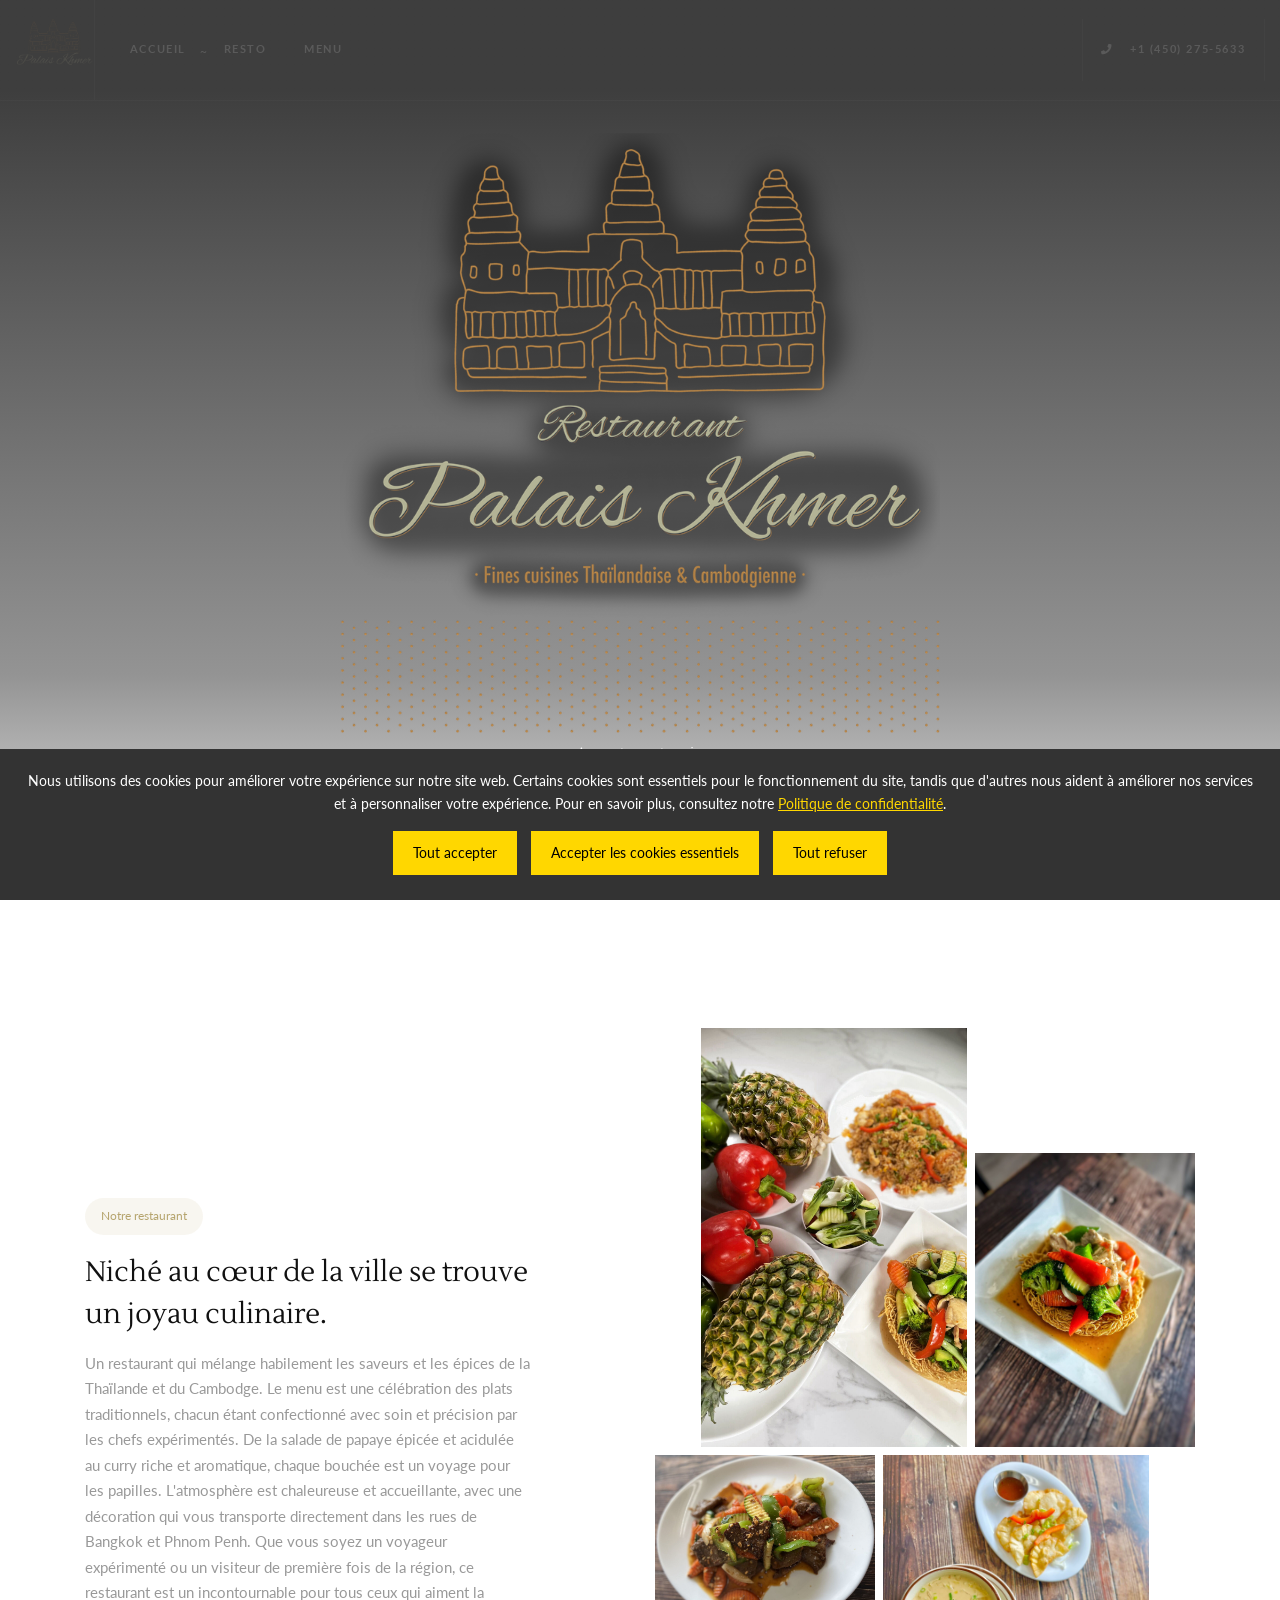
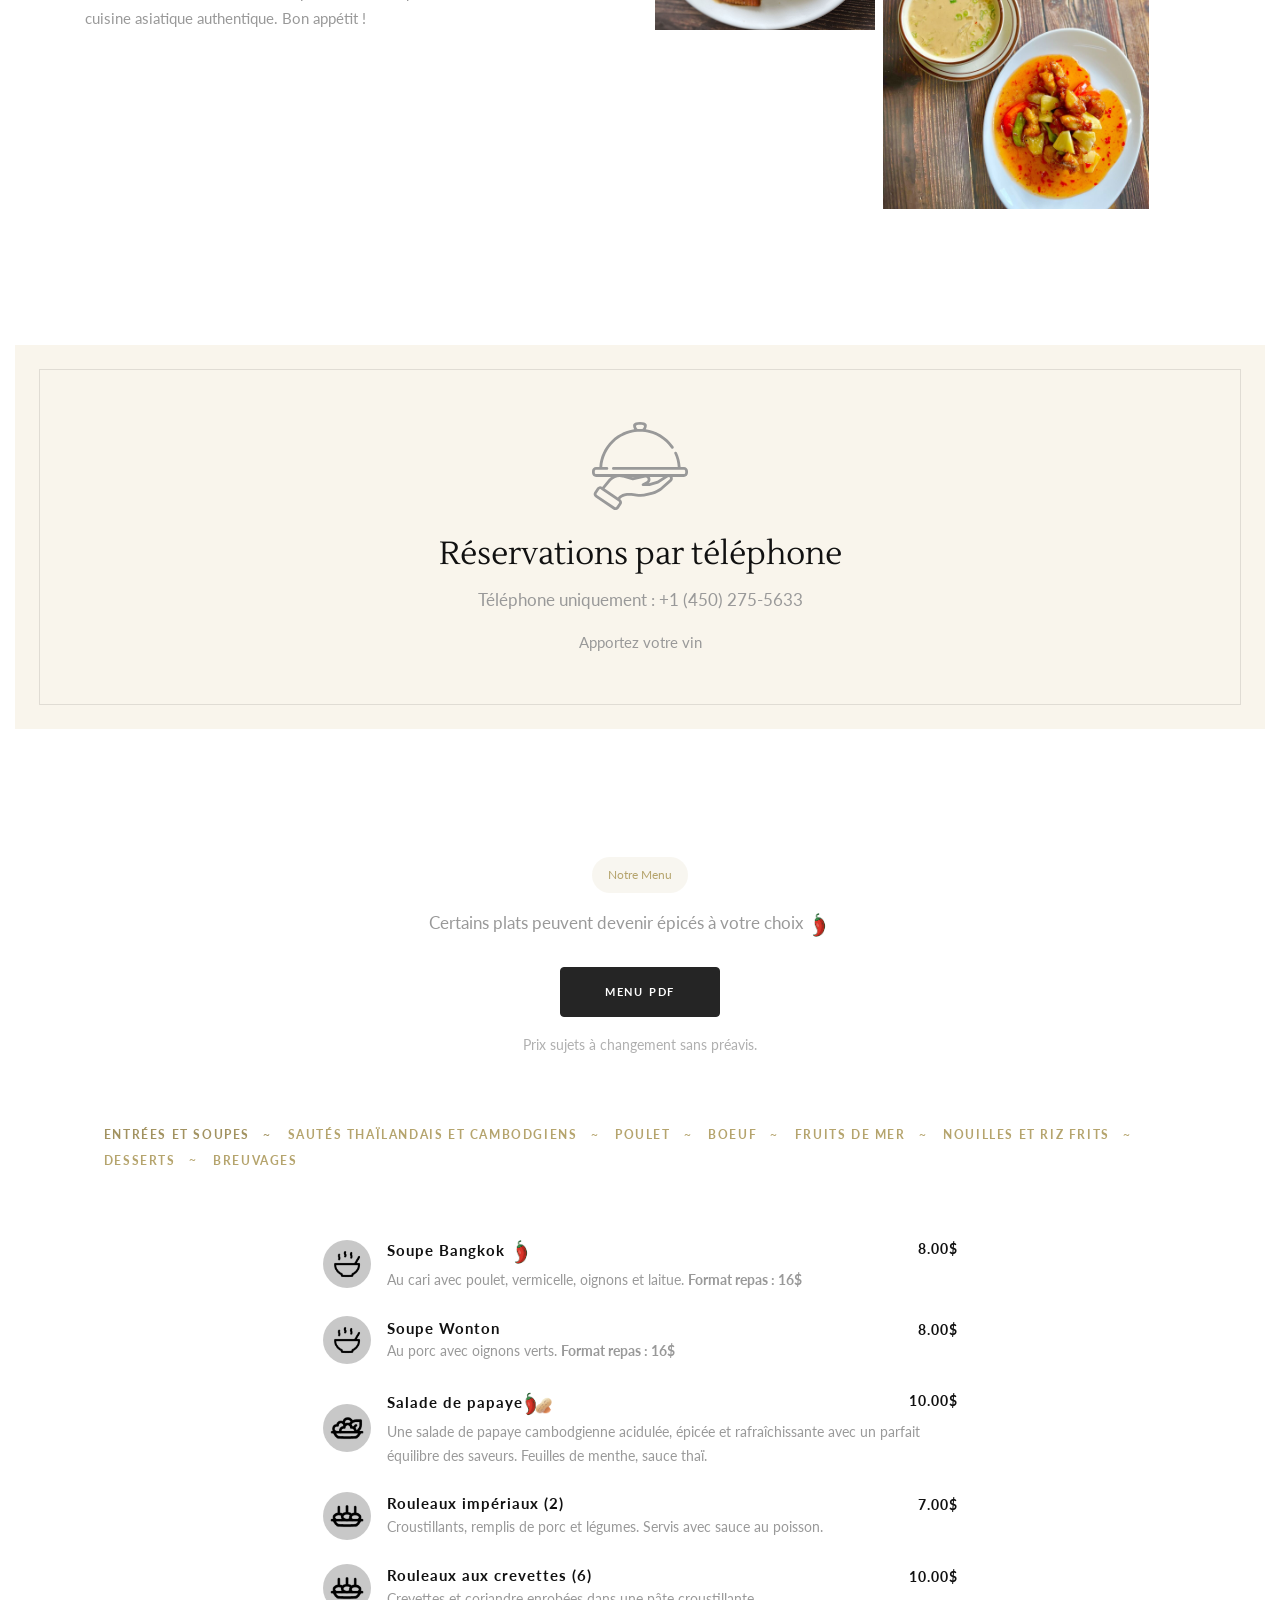
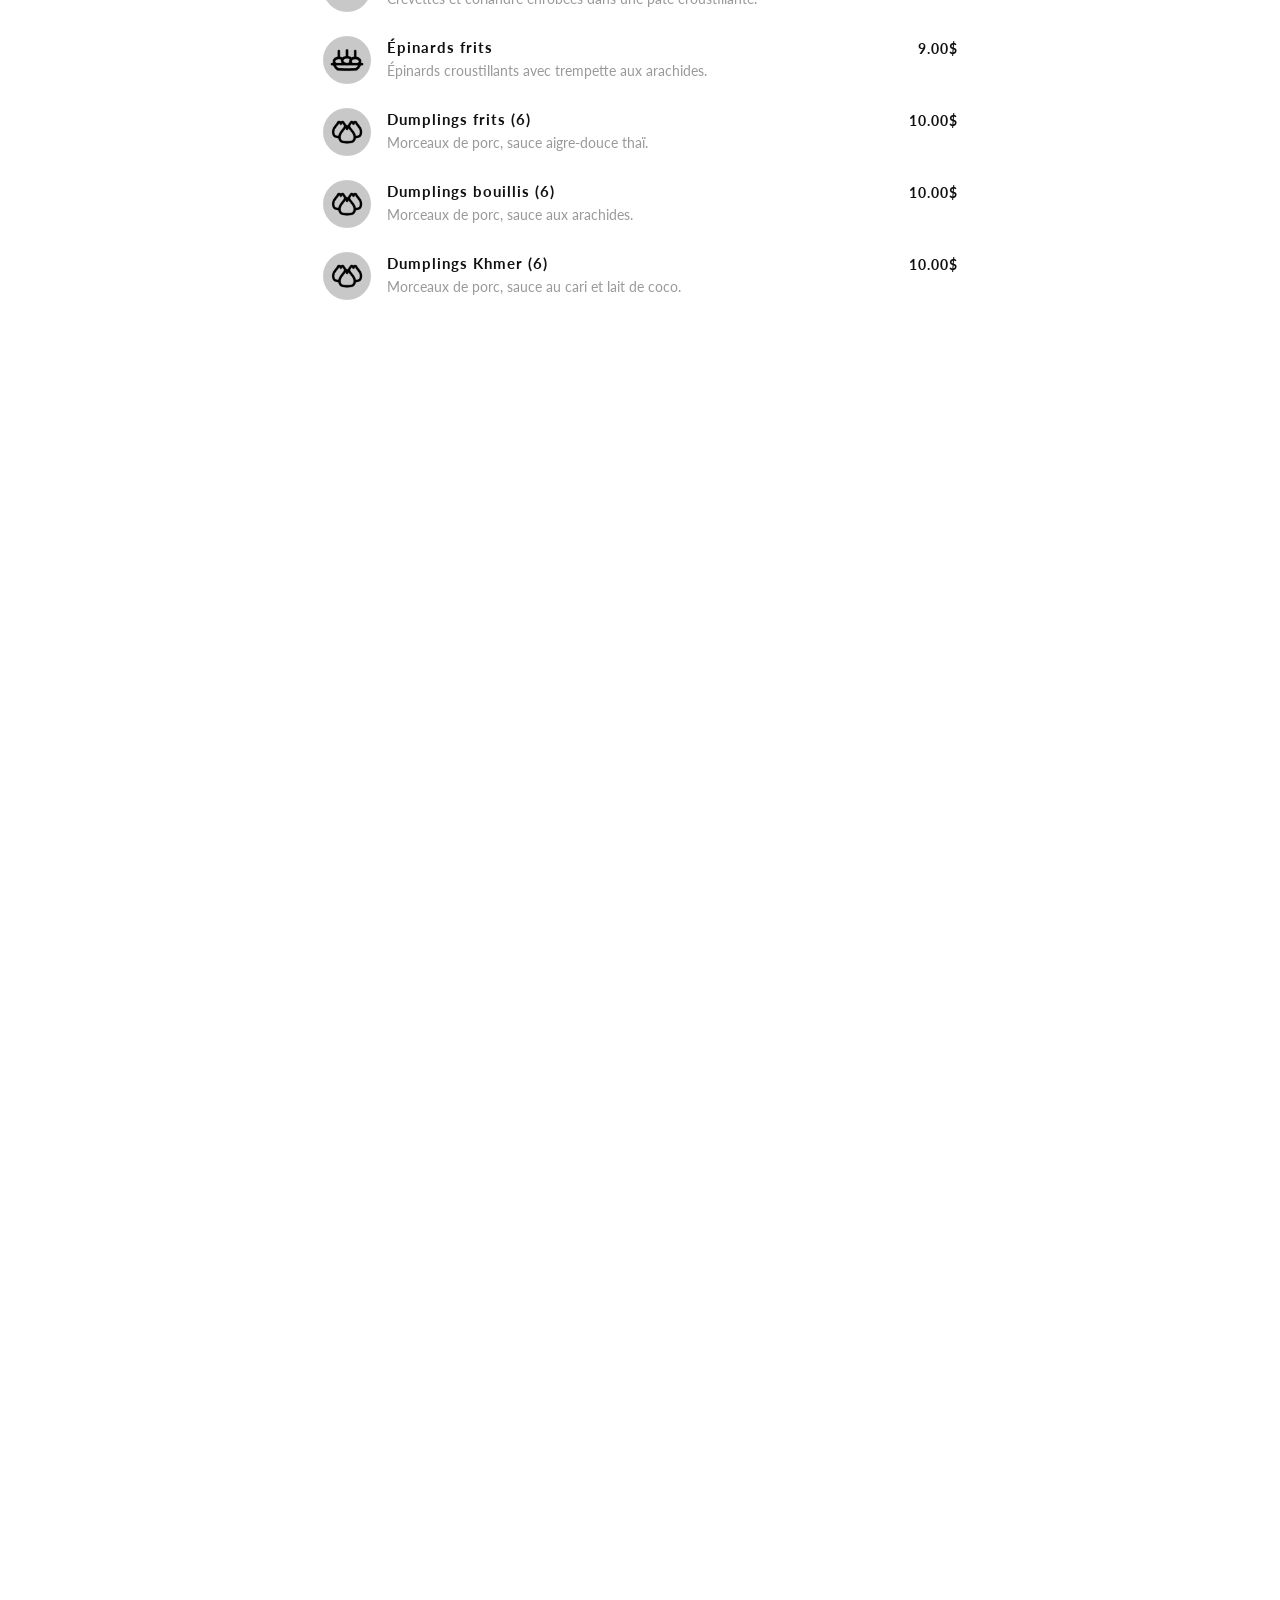
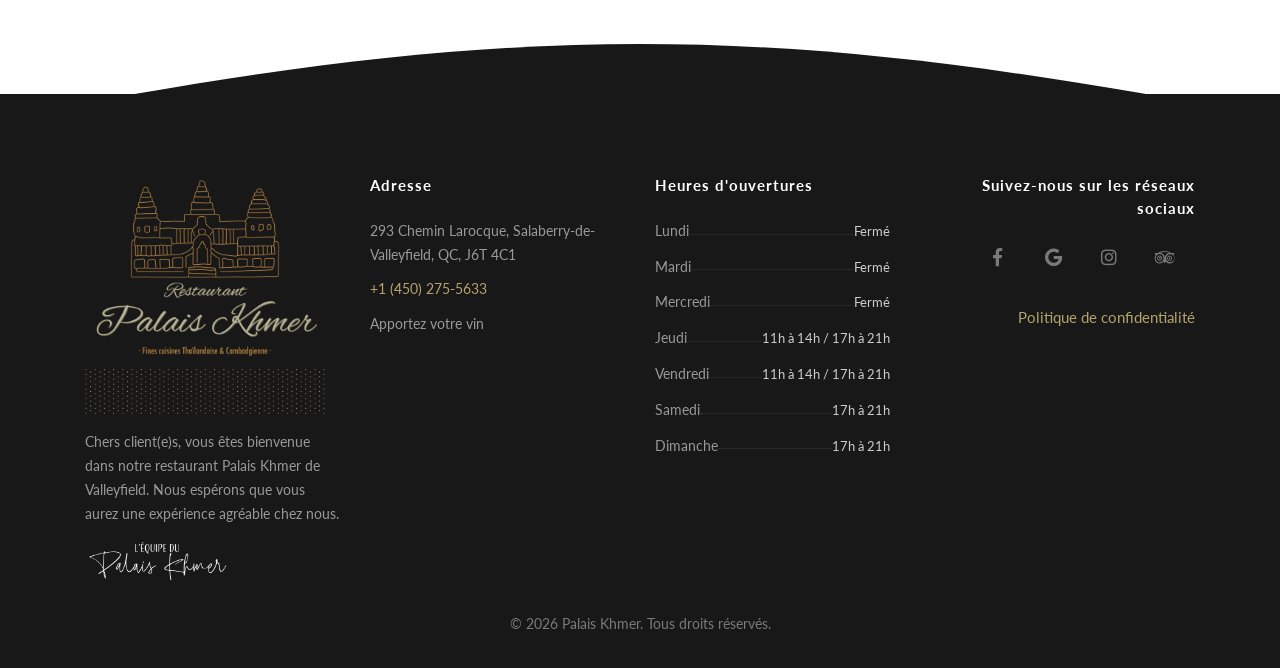
<file: index.html>
<!DOCTYPE html>
<html lang="fr-ca">
<head>
<meta charset="utf-8"/>
<meta name="viewport" content="width=device-width, initial-scale=1.0"/>
<title>Restaurant Palais Khmer | Cuisine Thaïlandaise et Cambodgienne à Valleyfield</title>
<meta name="description" content="Restaurant Palais Khmer à Salaberry-de-Valleyfield. Cuisine authentique thaïlandaise et cambodgienne. Ouvert du jeudi au dimanche. Réservations au (450) 275-5633."/>
<meta name="keywords" content="restaurant Valleyfield, cuisine thaï, cuisine cambodgienne, Palais Khmer, Salaberry-de-Valleyfield, thaïlandaise, cambodgienne, asiatique, resto"/>
<meta name="author" content="Palais Khmer"/>
<meta name="robots" content="index, follow"/>
<meta name="language" content="French"/>
<meta name="geo.region" content="CA-QC"/>
<meta name="geo.placename" content="Salaberry-de-Valleyfield"/>
<meta name="geo.position" content="45.2603;-74.1326"/>
<meta name="ICBM" content="45.2603, -74.1326"/>
<link rel="canonical" href="https://www.palaiskhmer.ca/"/>
<!-- Open Graph -->
<meta property="og:type" content="restaurant"/>
<meta property="og:title" content="Restaurant Palais Khmer | Cuisine Thaï et Cambodgienne à Valleyfield"/>
<meta property="og:description" content="Cuisine authentique thaïlandaise et cambodgienne à Salaberry-de-Valleyfield. Ouvert du jeudi au dimanche."/>
<meta property="og:url" content="https://www.palaiskhmer.ca/"/>
<meta property="og:image" content="https://www.palaiskhmer.ca/assets/img/3.jpg"/>
<meta property="og:image:secure_url" content="https://www.palaiskhmer.ca/assets/img/3.jpg"/>
<meta property="og:image:type" content="image/jpeg"/>
<meta property="og:image:width" content="950"/>
<meta property="og:image:height" content="600"/>
<meta property="og:image:alt" content="Restaurant Palais Khmer - Cuisine Thaï et Cambodgienne"/>
<meta property="og:locale" content="fr_CA"/>
<meta property="og:site_name" content="Restaurant Palais Khmer"/>
<!-- Twitter Card -->
<meta name="twitter:card" content="summary_large_image"/>
<meta name="twitter:title" content="Restaurant Palais Khmer | Cuisine Thaï et Cambodgienne à Valleyfield"/>
<meta name="twitter:description" content="Cuisine authentique thaïlandaise et cambodgienne à Salaberry-de-Valleyfield."/>
<meta name="twitter:image" content="https://www.palaiskhmer.ca/assets/img/3.jpg"/>
<!-- Facebook verification -->
<meta name="facebook-domain-verification" content="l7nrt40bxk6kgvxeyv9mobfmy4cfig"/>
<!-- Donnees structurees -->
<script type="application/ld+json">
{
  "@context": "https://schema.org",
  "@type": "Restaurant",
  "name": "Restaurant Palais Khmer",
  "image": "https://www.palaiskhmer.ca/assets/img/3.jpg",
  "url": "https://www.palaiskhmer.ca",
  "telephone": "+1-450-275-5633",
  "priceRange": "$$",
  "servesCuisine": ["Thaïlandaise", "Cambodgienne", "Asiatique"],
  "address": {
    "@type": "PostalAddress",
    "streetAddress": "293 chemin Larocque",
    "addressLocality": "Salaberry-de-Valleyfield",
    "addressRegion": "QC",
    "postalCode": "J6T 4C1",
    "addressCountry": "CA"
  },
  "geo": {
    "@type": "GeoCoordinates",
    "latitude": 45.2603,
    "longitude": -74.1326
  },
  "openingHoursSpecification": [
    {"@type": "OpeningHoursSpecification", "dayOfWeek": ["Thursday", "Friday"], "opens": "11:00", "closes": "14:00"},
    {"@type": "OpeningHoursSpecification", "dayOfWeek": ["Thursday", "Friday"], "opens": "17:00", "closes": "21:00"},
    {"@type": "OpeningHoursSpecification", "dayOfWeek": ["Saturday", "Sunday"], "opens": "17:00", "closes": "21:00"}
  ],
  "sameAs": [
    "https://www.facebook.com/palaiskhmer/",
    "https://www.instagram.com/palais_khmer"
  ]
}
</script>
<script type="application/ld+json">
{
  "@context": "https://schema.org",
  "@type": "FAQPage",
  "mainEntity": [
    {
      "@type": "Question",
      "name": "Quelles cuisines sert le Restaurant Palais Khmer?",
      "acceptedAnswer": {
        "@type": "Answer",
        "text": "Le Restaurant Palais Khmer sert une cuisine authentique thaïlandaise et cambodgienne. Le menu offre des classiques comme la salade de papaye, le curry, les nouilles, les rouleaux impériaux et une sélection de desserts."
      }
    },
    {
      "@type": "Question",
      "name": "Ou se trouve le Restaurant Palais Khmer?",
      "acceptedAnswer": {
        "@type": "Answer",
        "text": "Le Restaurant Palais Khmer est situe au 293 chemin Larocque, Salaberry-de-Valleyfield, Quebec, J6T 4C1. Telephone: (450) 275-5633."
      }
    },
    {
      "@type": "Question",
      "name": "Quels sont les horaires d'ouverture du Restaurant Palais Khmer?",
      "acceptedAnswer": {
        "@type": "Answer",
        "text": "Le restaurant est ouvert du jeudi et vendredi de 11h a 14h et de 17h a 21h, ainsi que le samedi et dimanche de 17h a 21h. Le restaurant est ferme le lundi, mardi et mercredi."
      }
    },
    {
      "@type": "Question",
      "name": "Faut-il reserver au Restaurant Palais Khmer?",
      "acceptedAnswer": {
        "@type": "Answer",
        "text": "Les reservations sont recommandees, surtout pour le soir et les fins de semaine. Appelez le (450) 275-5633 pour reserver votre table."
      }
    },
    {
      "@type": "Question",
      "name": "Quel est le prix moyen d'un repas au Palais Khmer?",
      "acceptedAnswer": {
        "@type": "Answer",
        "text": "Le Restaurant Palais Khmer offre un bon rapport qualite-prix. Les entrees et soupes debutent a 6$, les plats principaux varient entre 10$ et 20$, et les repas complet coutent generalement entre 20$ et 35$ par personne selon les choix."
      }
    },
    {
      "@type": "Question",
      "name": "Le Palais Khmer offre-t-il des plats vegetariens?",
      "acceptedAnswer": {
        "@type": "Answer",
        "text": "Oui, le menu inclut des options vegetariennes. Plusieurs plats peuvent etre adaptes selon vos preferences alimentaires. Informez le personnel de vos restrictions au moment de la commande."
      }
    },
    {
      "@type": "Question",
      "name": "Quels sont les plats populaires au Restaurant Palais Khmer?",
      "acceptedAnswer": {
        "@type": "Answer",
        "text": "Les plats les plus populaires incluent la salade de papaye cambodgienne, la soupe Bangkok, les rouleaux imperiaux, les currys thaïlandais, et les plats de poulet, boeuf et fruits de mer prepares selon des recettes traditionnelles."
      }
    }
  ]
}
</script>
<!-- Css -->
<link href="css/bootstrap.css" media="all" rel="stylesheet" type="text/css"/>
<link href="css/main.css?v=3" media="all" rel="stylesheet" type="text/css"/>
<link href="css/mobile-fixes.css?v=1" media="all" rel="stylesheet" type="text/css"/>
<link href="css/bootstrap-dropdownhover.min.css" rel="stylesheet"/>
<link href="css/flexslider.css?v=2" media="all" rel="stylesheet" type="text/css"/>
<link href="css/magnific-popup.css" media="all" rel="stylesheet" type="text/css"/>
<link href="css/fonts.css" media="all" rel="stylesheet" type="text/css"/>
<link href="https://fonts.googleapis.com/css?family=Lustria" rel="stylesheet"/>
<link href="https://fonts.googleapis.com/css?family=Lato:100,300,400,700,900" rel="stylesheet"/>
<script src="js/cookie-consent.js"></script>
  <script defer src="https://umami.rosehilltech.com/script.js" data-website-id="afb43762-8b2e-489f-b4db-0743679571d3"></script>
</head>
<body>
<!-- Popup Cookies début -->
<div class="cookie-consent" id="cookieConsent">
<p>Nous utilisons des cookies pour améliorer votre expérience sur notre site web. Certains cookies sont essentiels pour le fonctionnement du site, tandis que d'autres nous aident à améliorer nos services et à personnaliser votre expérience. Pour en savoir plus, consultez notre <a href="politique-de-confidentialite.html">Politique de confidentialité</a>.</p>
<div class="cookie-buttons">
<button class="cookie-btn" id="acceptAllCookies">Tout accepter</button>
<button class="cookie-btn" id="acceptEssentialCookies">Accepter les cookies essentiels</button>
<button class="cookie-btn" id="declineCookies">Tout refuser</button>
</div>
</div>
<!-- Popup Cookies fin -->
<!--Wrapper-->
<div class="wrapper">
<!--Hero section-->
<section class="hero-section">
<!--Header-->
<header class="header default">
<div class="header-section">
<!--Container-->
<div class="container-fluid">
<nav class="navbar navbar-expand-lg header-navbar">
<a class="navbar-brand navbar-logo scroll" href="index.html#wrapper">
<img alt="Logo Palais Khmer" class="mb-3 logo-light" height"75"="" src="assets/img/logo-dark.png" width="80"/>
<img alt="Logo Palais Khmer" class="mb-0 logo-dark" height"75"="" src="assets/img/logo-dark.png" width="80"/>
</a>
<button aria-expanded="true" aria-label="Toggle navigation" class="navbar-toggler btn-navbar-toggler" data-target=".nav-menu" data-toggle="collapse" type="button">
<span class="fa fa-bars"></span>
</button>
<div class="nav-menu collapse navbar-collapse navbar-collapse justify-content-end py-0">
<ul class="navbar-nav header-navbar-nav">
<li><a class="nav-link scroll" href="index.html#wrapper">Accueil</a></li>
<li><a class="nav-link scroll" href="index.html#about">Resto</a></li>
<li><a class="nav-link scroll" href="index.html#menu">Menu</a></li>
<li class="ml-lg-auto"><a class="nav-link nav-divider scroll" href="tel:+14502755633"><span class="fa fa-phone mr-3"></span>+1 (450) 275-5633</a></li>
</div>
</nav>
</div>
<!--End container-->
</div>
</header>
<!--End header-->
<!--Main slider - pure CSS cross-fade, no JS dependency-->
<div class="css-slider">
<div class="css-slide" style="background-image:url('assets/img/1.jpg')"></div>
<div class="css-slide" style="background-image:url('assets/img/2.jpg')"></div>
<div class="css-slide" style="background-image:url('assets/img/3.jpg')"></div>
<div class="css-slider-overlay"></div>
</div>
<!--End main slider-->
<div class="inner-hero">
<!--Container-->
<div class="container hero-content">
<!--row-->
<div class="row justify-content-center text-center">
<div class="col-12 col-md-10 col-lg-10">
<img alt="Palais Khmer" class="img-fluid" src="assets/img/logo-palaiskhmer_transp-square2.png" width="600"/>
<p class="display-6 font-alt text-white mb-0 mt-2">Apportez votre vin</p>
</div>
</div>
</div>
<!--End row-->
</div>
<!--End container-->
<svg class="hero-svg" height="100" preserveaspectratio="none" version="1.1" viewbox="0 0 100 100" width="100%" xmlns="http://www.w3.org/2000/svg">
<path d="M0 100 C40 0 60 0 100 100 Z"></path>
</svg>
</section>
<!--End hero section-->
<!--About section-->
<section class="spacer-double-lg" id="about">
<!--Container-->
<div class="container">
<!--row-->
<div class="row justify-content-between align-items-center">
<div class="col-lg-5 mb-6 mb-lg-0">
<span class="label-title mb-3">Notre restaurant</span>
<h2 class="h3 font-alt mb-3">Niché au cœur de la ville se trouve un joyau culinaire.</h2>
<p>Un restaurant qui mélange habilement les saveurs et les épices de la Thaïlande et du Cambodge. Le menu est une célébration des plats traditionnels, chacun étant confectionné avec soin et précision par les chefs expérimentés. De la salade de papaye épicée et acidulée au curry riche et aromatique, chaque bouchée est un voyage pour les papilles. L'atmosphère est chaleureuse et accueillante, avec une décoration qui vous transporte directement dans les rues de Bangkok et Phnom Penh. Que vous soyez un voyageur expérimenté ou un visiteur de première fois de la région, ce restaurant est un incontournable pour tous ceux qui aiment la cuisine asiatique authentique. Bon appétit !</p>
</div>
<div class="col-lg-6">
<div class="position-relative">
<div class="row card-gutters">
<div class="col-sm-6 offset-sm-1 mb-2">
<a class="hover-effect popup-image" href="assets/img/7.jpg">
<img alt="" class="img-fluid w-100" src="assets/img/7.jpg"/>
<span class="hover-effect-container">
<span class="hover-effect-icon">
<span class="fa fa-plus hover-effect-icon-inner"></span>
</span>
</span>
</a>
</div>
<div class="col-sm-5 align-self-end mb-2">
<a class="hover-effect popup-image" href="assets/img/5.jpg">
<img alt="" class="img-fluid w-100" src="assets/img/5.jpg"/>
<span class="hover-effect-container">
<span class="hover-effect-icon">
<span class="fa fa-plus hover-effect-icon-inner"></span>
</span>
</span>
</a>
</div>
<div class="col-sm-5 mb-2">
<a class="hover-effect popup-image" href="assets/img/6.jpg">
<img alt="" class="img-fluid w-100" src="assets/img/6.jpg"/>
<span class="hover-effect-container">
<span class="hover-effect-icon">
<span class="fa fa-plus hover-effect-icon-inner"></span>
</span>
</span>
</a>
</div>
<div class="col-sm-6 mb-2">
<a class="hover-effect popup-image" href="assets/img/4.jpg">
<img alt="" class="img-fluid w-100" src="assets/img/4.jpg"/>
<span class="hover-effect-container">
<span class="hover-effect-icon">
<span class="fa fa-plus hover-effect-icon-inner"></span>
</span>
</span>
</a>
</div>
</div>
</div>
</div>
</div>
<!--End row-->
</div>
<!--End container-->
</section>
<!--End about section-->
<!--Short reservation section-->
<section class="no-gutters" id="reservation">
<!--Container-->
<div class="container-fluid">
<!--row-->
<div class="bg-secondary">
<div class="reservation-card p-4 h-100">
<div class="reservation-card-container p-4">
<div class="reservation-card-inner p-sm-4">
<img alt="" class="max-width-lg mb-3" src="assets/svg/serving-dish.svg"/>
<h1 class="h2 font-alt">Réservations par téléphone</h1>
<p class="lead">Téléphone uniquement : +1 (450) 275-5633</p>
<p class="mb-0 font-size-15">Apportez votre vin</p>
</div>
</div>
</div>
</div>
</div>
<!--End row-->
<!--End container-->
</section>
<!--End short reservation section-->
<!--Menu section-->
<section class="spacer-double-lg" id="menu">
<!--Container-->
<div class="container">
<!--Row-->
<div class="row justify-content-center">
<div class="col">
<div class="mb-5 pb-5 text-center">
<span class="label-title mb-3">Notre Menu</span>
<p class="w-md-40 mb-0 mx-auto lead">Certains plats peuvent devenir épicés à votre choix<img alt="Spicy" class="avatar-xs rounded-circle mr-3" src="assets/img/menu/spicy.png"/></p><br/>
<p class="w-md-40 mb-0 mx-auto lead"><a class="btn btn-dark btn-primary btn-wide scroll" href="palaiskhmer-menu-EMPORTER.pdf">Menu PDF</a></p>
<p class="w-md-40 mb-0 mx-auto mt-3 font-size-14 text-muted">Prix sujets à changement sans préavis.</p>
</div>
</div>
</div>
<!--End row-->
</div>
<!--End container-->
<!--Container-->
<div class="container">
<!--Row-->
<div class="row">
<div class="col d-flex justify-content-center">
<ul class="mb-5 pb-5 nav nav-menu-tabs" role="tablist">
<li><a aria-controls="tab-soup" aria-selected="true" class="active show font-weight-700 letter-spacing-medium" data-toggle="tab" href="#tab-soup" role="tab">Entrées et soupes</a></li>
<li><a aria-controls="tab-chicken" aria-selected="false" class="font-weight-700 letter-spacing-medium" data-toggle="tab" href="#tab-chicken" role="tab">Sautés thaïlandais et cambodgiens</a></li>
<li><a aria-controls="tab-poulet" aria-selected="false" class="font-weight-700 letter-spacing-medium" data-toggle="tab" href="#tab-poulet" role="tab">Poulet</a></li>
<li><a aria-controls="tab-beef" aria-selected="false" class="font-weight-700 letter-spacing-medium" data-toggle="tab" href="#tab-beef" role="tab">Boeuf</a></li>
<li><a aria-controls="tab-seafood" aria-selected="false" class="font-weight-700 letter-spacing-medium" data-toggle="tab" href="#tab-seafood" role="tab">Fruits de mer</a></li>
<li><a aria-controls="tab-noodles" aria-selected="false" class="font-weight-700 letter-spacing-medium" data-toggle="tab" href="#tab-noodles" role="tab">Nouilles et Riz frits</a></li>
<li><a aria-controls="tab-desserts" aria-selected="false" class="font-weight-700 letter-spacing-medium" data-toggle="tab" href="#tab-desserts" role="tab">Desserts</a></li>
<li><a aria-controls="tab-drinks" aria-selected="false" class="font-weight-700 letter-spacing-medium" data-toggle="tab" href="#tab-drinks" role="tab">Breuvages</a></li>
</ul>
</div>
</div>
<!--End row-->
</div>
<!--End container-->
<!--Container-->
<div class="container">
<!--Row-->
<div class="row justify-content-around align-items-center">
<div class="col-md-8 col-lg-7">
<div class="tab-content">
<div class="tab-pane fade active show" id="tab-soup" role="tabpanel">
<div class="media align-items-center mb-4">
<img alt="Soupe" class="avatar-sm rounded-circle mr-3" loading="lazy" src="assets/img/menu/soup.jpg"/>
<div class="media-body position-relative">
<h6 class="mb-0 position-relative z-index-2 font-size-15"><span class="bg-white">Soupe Bangkok<img alt="Spicy" class="avatar-xs rounded-circle mr-3" src="assets/img/menu/spicy.png"/></span></h6>
<span class="dots-price"></span>
<span class="menu-price mb-0 h6">8.00$</span>
<p class="mb-0 font-size-14">Au cari avec poulet, vermicelle, oignons et laitue. <b>Format repas : 16$</b></p>
</div>
</div>
<div class="media align-items-center mb-4">
<img alt="Soupe" class="avatar-sm rounded-circle mr-3" loading="lazy" src="assets/img/menu/soup.jpg"/>
<div class="media-body position-relative">
<h6 class="mb-0 position-relative z-index-2 font-size-15"><span class="bg-white">Soupe Wonton</span></h6>
<span class="dots-price"></span>
<span class="menu-price mb-0 h6">8.00$</span>
<p class="mb-0 font-size-14">Au porc avec oignons verts. <b>Format repas : 16$</b></p>
</div>
</div>
<div class="media align-items-center mb-4">
<img alt="Salade" class="avatar-sm rounded-circle mr-3" loading="lazy" src="assets/img/menu/salad.jpg"/>
<div class="media-body position-relative">
<h6 class="mb-0 position-relative z-index-2 font-size-15"><span class="bg-white">Salade de papaye<img alt="Spicy-peanuts" class="avatar-xs rounded-circle mr-3" src="assets/img/menu/spicy-peanut.png"/></span></h6>
<span class="dots-price"></span>
<span class="menu-price mb-0 h6">10.00$</span>
<p class="mb-0 font-size-14">Une salade de papaye cambodgienne acidulée, épicée et rafraîchissante avec un parfait équilibre des saveurs. Feuilles de menthe, sauce thaï.</p>
</div>
</div>
<div class="media align-items-center mb-4">
<img alt="Entrées" class="avatar-sm rounded-circle mr-3" loading="lazy" src="assets/img/menu/entrees.jpg"/>
<div class="media-body position-relative">
<h6 class="mb-0 position-relative z-index-2 font-size-15"><span class="bg-white">Rouleaux impériaux (2)</span></h6>
<span class="dots-price"></span>
<span class="menu-price mb-0 h6">7.00$</span>
<p class="mb-0 font-size-14">Croustillants, remplis de porc et légumes. Servis avec sauce au poisson.</p>
</div>
</div>
<div class="media align-items-center mb-4">
<img alt="Entrées" class="avatar-sm rounded-circle mr-3" loading="lazy" src="assets/img/menu/entrees.jpg"/>
<div class="media-body position-relative">
<h6 class="mb-0 position-relative z-index-2 font-size-15"><span class="bg-white">Rouleaux aux crevettes (6)</span></h6>
<span class="dots-price"></span>
<span class="menu-price mb-0 h6">10.00$</span>
<p class="mb-0 font-size-14">Crevettes et coriandre enrobées dans une pâte croustillante.</p>
</div>
</div>
<div class="media align-items-center mb-4">
<img alt="Entrées" class="avatar-sm rounded-circle mr-3" loading="lazy" src="assets/img/menu/entrees.jpg"/>
<div class="media-body position-relative">
<h6 class="mb-0 position-relative z-index-2 font-size-15"><span class="bg-white">Épinards frits</span></h6>
<span class="dots-price"></span>
<span class="menu-price mb-0 h6">9.00$</span>
<p class="mb-0 font-size-14">Épinards croustillants avec trempette aux arachides.</p>
</div>
</div>
<div class="media align-items-center mb-4">
<img alt="Dumplings" class="avatar-sm rounded-circle mr-3" loading="lazy" src="assets/img/menu/dumplings.jpg"/>
<div class="media-body position-relative">
<h6 class="mb-0 position-relative z-index-2 font-size-15"><span class="bg-white">Dumplings frits (6)</span></h6>
<span class="dots-price"></span>
<span class="menu-price mb-0 h6">10.00$</span>
<p class="mb-0 font-size-14">Morceaux de porc, sauce aigre-douce thaï.</p>
</div>
</div>
<div class="media align-items-center mb-4">
<img alt="Dumplings" class="avatar-sm rounded-circle mr-3" loading="lazy" src="assets/img/menu/dumplings.jpg"/>
<div class="media-body position-relative">
<h6 class="mb-0 position-relative z-index-2 font-size-15"><span class="bg-white">Dumplings bouillis (6)</span></h6>
<span class="dots-price"></span>
<span class="menu-price mb-0 h6">10.00$</span>
<p class="mb-0 font-size-14">Morceaux de porc, sauce aux arachides.</p>
</div>
</div>
<div class="media align-items-center mb-4">
<img alt="Dumplings" class="avatar-sm rounded-circle mr-3" loading="lazy" src="assets/img/menu/dumplings.jpg"/>
<div class="media-body position-relative">
<h6 class="mb-0 position-relative z-index-2 font-size-15"><span class="bg-white">Dumplings Khmer (6)</span></h6>
<span class="dots-price"></span>
<span class="menu-price mb-0 h6">10.00$</span>
<p class="mb-0 font-size-14">Morceaux de porc, sauce au cari et lait de coco.</p>
</div>
</div>
</div>
<div class="tab-pane fade" id="tab-chicken" role="tabpanel">
<div class="media align-items-center mb-4">
<img alt="Riz" class="avatar-sm rounded-circle mr-3" loading="lazy" src="assets/img/menu/rice.jpg"/>
<div class="media-body position-relative">
<h6 class="mb-0 position-relative z-index-2 font-size-15"><span class="bg-white">Tous nos plats principaux sont servis avec riz au Jasmin</span></h6>
<span class="dots-price"></span>
<span class="menu-price mb-0 h6"></span>
</div>
</div>
<div class="media align-items-center mb-4">
<img alt="Poulet" class="avatar-sm rounded-circle mr-3" loading="lazy" src="assets/img/menu/1.jpg"/>
<div class="media-body position-relative">
<h6 class="mb-0 position-relative z-index-2 font-size-15"><span class="bg-white">Votre choix de protéine &mdash; végé 21$ &middot; tofu 22$ &middot; poulet 23$ &middot; bœuf 25$ &middot; crevettes 25$</span></h6>
<span class="dots-price"></span>
<span class="menu-price mb-0 h6"></span>
<p class="mb-0 font-size-14">Nos plats sautés sont aussi disponibles en bœuf, crevettes ou tofu.</p>
</div>
</div>





<div class="media align-items-center mb-4">
<img alt="Poulet" class="avatar-sm rounded-circle mr-3" loading="lazy" src="assets/img/menu/1.jpg"/>
<div class="media-body position-relative">
<h6 class="mb-0 position-relative z-index-2 font-size-15"><span class="bg-white">Thaïlandais<img alt="Spicy-peanuts" class="avatar-xs rounded-circle mr-3" src="assets/img/menu/spicy-peanut.png"/></span></h6>
<span class="dots-price"></span>

<p class="mb-0 font-size-14">Sauté avec variétés de légumes dans une sauce au cari &amp; lait de coco. <br/></p>
</div>
</div>
<div class="media align-items-center mb-4">
<img alt="Poulet" class="avatar-sm rounded-circle mr-3" loading="lazy" src="assets/img/menu/1.jpg"/>
<div class="media-body position-relative">
<h6 class="mb-0 position-relative z-index-2 font-size-15"><span class="bg-white">Citronnelle</span></h6>
<span class="dots-price"></span>

<p class="mb-0 font-size-14">Sauté de légumes avec une sauce citronnelle. <br/></p>
</div>
</div>
<div class="media align-items-center mb-4">
<img alt="Poulet" class="avatar-sm rounded-circle mr-3" loading="lazy" src="assets/img/menu/1.jpg"/>
<div class="media-body position-relative">
<h6 class="mb-0 position-relative z-index-2 font-size-15"><span class="bg-white">Arachides<img alt="peanuts" class="avatar-xs rounded-circle mr-3" src="assets/img/menu/peanut.png"/></span></h6>
<span class="dots-price"></span>

<p class="mb-0 font-size-14">Sauté dans une sauce aux arachides servi avec des épinards croustillants. <br/></p>
</div>
</div>
<div class="media align-items-center mb-4">
<img alt="Poulet" class="avatar-sm rounded-circle mr-3" loading="lazy" src="assets/img/menu/1.jpg"/>
<div class="media-body position-relative">
<h6 class="mb-0 position-relative z-index-2 font-size-15"><span class="bg-white">Poivre &amp; Ail</span></h6>
<span class="dots-price"></span>

<p class="mb-0 font-size-14">Sauté avec ail, poivres et variété de légumes <br/></p>
</div>
</div>
<div class="media align-items-center mb-4">
<img alt="Poulet" class="avatar-sm rounded-circle mr-3" loading="lazy" src="assets/img/menu/1.jpg"/>
<div class="media-body position-relative">
<h6 class="mb-0 position-relative z-index-2 font-size-15"><span class="bg-white">Basilic</span></h6>
<span class="dots-price"></span>

<p class="mb-0 font-size-14">Sauté variété de légumes, basilic frais.</p>
</div>
</div>
<div class="media align-items-center mb-4">
<img alt="Poulet" class="avatar-sm rounded-circle mr-3" loading="lazy" src="assets/img/menu/1.jpg"/>
<div class="media-body position-relative">
<h6 class="mb-0 position-relative z-index-2 font-size-15"><span class="bg-white">Gingembre</span></h6>
<span class="dots-price"></span>

<p class="mb-0 font-size-14">Sauté de Boeuf au gingembre avec mélange de légumes, tendre et savoureux.</p>
</div>
</div>
<div class="media align-items-center mb-4">
<img alt="Poulet" class="avatar-sm rounded-circle mr-3" loading="lazy" src="assets/img/menu/1.jpg"/>
<div class="media-body position-relative">
<h6 class="mb-0 position-relative z-index-2 font-size-15"><span class="bg-white">Khmera (cambodgien)</span></h6>
<span class="dots-price"></span>

<p class="mb-0 font-size-14">
Plat typique Cambodgien. Sauté de légumes, bambou, basilic, kaffir, citronnelle et feuilles de Bergamote
</p>
</div>
</div>
<div class="media align-items-center mb-4">
<img alt="Plat" class="avatar-sm rounded-circle mr-3" loading="lazy" src="assets/img/menu/noodles.jpg"/>
<div class="media-body position-relative">
<h6 class="mb-0 position-relative z-index-2 font-size-15"><span class="bg-white">Aigre-douce</span></h6>
<span class="dots-price"></span>

<p class="mb-0 font-size-14">Saut&eacute; aigre-doux, ananas, poivrons, oignons et courgettes.</p>
</div>
</div>
Extras</span></h6>
<span class="dots-price"></span>
<span class="menu-price mb-0 h6"></span>
<p class="mb-0 font-size-14">Poulet: 5$  /  Bœuf: 6$  /  Crevettes (4x): 8$  /  Tofu: 5$</p>
</div>
</div>
</div>
<div class="tab-pane fade" id="tab-poulet" role="tabpanel">
<div class="media align-items-center mb-4">
<img alt="Poulet" class="avatar-sm rounded-circle mr-3" loading="lazy" src="assets/img/menu/1.jpg"/>
<div class="media-body position-relative">
<h6 class="mb-0 position-relative z-index-2 font-size-15"><span class="bg-white">Extra poulet : 8$</span></h6>
<span class="dots-price"></span>
<span class="menu-price mb-0 h6"></span>
<p class="mb-0 font-size-14">Supplément poulet pour le Général Tao.</p>
</div>
</div>
<div class="media align-items-center mb-4">
<img alt="Poulet" class="avatar-sm rounded-circle mr-3" loading="lazy" src="assets/img/menu/1.jpg"/>
<div class="media-body position-relative">
<h6 class="mb-0 position-relative z-index-2 font-size-15"><span class="bg-white">Poulet Général Tao</span></h6>
<span class="dots-price"></span>
<span class="menu-price mb-0 h6">25.00$</span>
<p class="mb-0 font-size-14">
Plat Général Tao croquant, sucré, épicé et légèrement acidulé. Poulet frit avec sauce aigre douce, ananas &amp; poivrons.</p>
</div>
</div>
</div>



<div class="tab-pane fade" id="tab-beef" role="tabpanel">
<div class="media align-items-center mb-4">
<img alt="Riz" class="avatar-sm rounded-circle mr-3" loading="lazy" src="assets/img/menu/rice.jpg"/>
<div class="media-body position-relative">
<h6 class="mb-0 position-relative z-index-2 font-size-15"><span class="bg-white">Tous nos plats principaux sont servis avec riz au Jasmin</span></h6>
<span class="dots-price"></span>
<span class="menu-price mb-0 h6"></span>
<p class="mb-0 font-size-14"></p>
</div>
</div>
<div class="media align-items-center mb-4">
<img alt="Poulet" class="avatar-sm rounded-circle mr-3" loading="lazy" src="assets/img/menu/1.jpg"/>
<div class="media-body position-relative">
<h6 class="mb-0 position-relative z-index-2 font-size-15"><span class="bg-white">Bœuf &amp; Brocolis</span></h6>
<span class="dots-price"></span>
<span class="menu-price mb-0 h6">25.00$</span>
<p class="mb-0 font-size-14">Boeuf tendre, brocolis, carottes et poivrons doux.</p>
</div>
</div>


<div class="media align-items-center mb-4">
<img alt="Poulet" class="avatar-sm rounded-circle mr-3" loading="lazy" src="assets/img/menu/1.jpg"/>
<div class="media-body position-relative">
<h6 class="mb-0 position-relative z-index-2 font-size-15"><span class="bg-white">Phuket<img alt="Spicy-peanuts" class="avatar-xs rounded-circle mr-3" src="assets/img/menu/spicy-peanut.png"/></span></h6>
<span class="dots-price"></span>
<span class="menu-price mb-0 h6">25.00$</span>
<p class="mb-0 font-size-14">Plat thaï citronné, parfumé, frais, savoureux et épicé. Kaffir sauté, légumes &amp; épices thaï.</p>
</div>
</div>
<div class="media align-items-center mb-4">
<img alt="Poulet" class="avatar-sm rounded-circle mr-3" loading="lazy" src="assets/img/menu/1.jpg"/>
<div class="media-body position-relative">
<h6 class="mb-0 position-relative z-index-2 font-size-15"><span class="bg-white">Boeuf Loc Lak</span></h6>
<span class="dots-price"></span>
<span class="menu-price mb-0 h6">27.00$</span>
<p class="mb-0 font-size-14">Un succulent sauté de boeuf avec oignons, laitue et tomates dans une sauce poivrée onctueuse.</p>
</div>
</div>
<div class="media align-items-center">
<img alt="Accompagnements" class="avatar-sm rounded-circle mr-3" loading="lazy" src="assets/img/menu/extras.jpg"/>
<div class="media-body position-relative">
<h6 class="mb-0 position-relative z-index-2 font-size-15"><span class="bg-white">Extras</span></h6>
<span class="dots-price"></span>
<span class="menu-price mb-0 h6"></span>
<p class="mb-0 font-size-14">Poulet: 5$ / Bœuf: 6$ / Crevettes(4x): 8$ / Tofu: 5$</p>
</div>
</div>
</div>
<div class="tab-pane fade" id="tab-seafood" role="tabpanel">
<div class="media align-items-center mb-4">
<img alt="Riz" class="avatar-sm rounded-circle mr-3" loading="lazy" src="assets/img/menu/rice.jpg"/>
<div class="media-body position-relative">
<h6 class="mb-0 position-relative z-index-2 font-size-15"><span class="bg-white">Tous nos plats principaux sont servis avec riz au Jasmin</span></h6>
<span class="dots-price"></span>
<span class="menu-price mb-0 h6"></span>
<p class="mb-0 font-size-14"></p>
</div>
</div>
<div class="media align-items-center mb-4">
<img alt="Fruits de mer" class="avatar-sm rounded-circle mr-3" loading="lazy" src="assets/img/menu/seafood.jpg"/>
<div class="media-body position-relative">
<h6 class="mb-0 position-relative z-index-2 font-size-15"><span class="bg-white">Kampong Cham</span></h6>
<span class="dots-price"></span>
<span class="menu-price mb-0 h6">28.00$</span>
<p class="mb-0 font-size-14">Juteux, succulent, aillé, avec une pointe de poivre. Sauté aux crevettes et pétoncles.
								  </p>
</div>
</div>
<div class="media align-items-center mb-4">
<img alt="Fruits de mer" class="avatar-sm rounded-circle mr-3" loading="lazy" src="assets/img/menu/seafood.jpg"/>
<div class="media-body position-relative">
<h6 class="mb-0 position-relative z-index-2 font-size-15"><span class="bg-white">Pétoncles et crevettes à la cambodgienne<img alt="peanuts" class="avatar-xs rounded-circle mr-3" src="assets/img/menu/peanut.png"/></span></h6>
<span class="dots-price"></span>
<span class="menu-price mb-0 h6">28.00$</span>
<p class="mb-0 font-size-14">Sauce au cari et lait de coco avec épices cambodgiennes.
								  </p>
</div>
</div>
<div class="media align-items-center mb-4">
<img alt="Plat" class="avatar-sm rounded-circle mr-3" loading="lazy" src="assets/img/menu/seafood.jpg"/>
<div class="media-body position-relative">
<h6 class="mb-0 position-relative z-index-2 font-size-15"><span class="bg-white">Crevettes cambodgiennes</span></h6>
<span class="dots-price"></span>
<span class="menu-price mb-0 h6">28.00$</span>
<p class="mb-0 font-size-14">Crevettes saut&eacute;es fa&ccedil;on cambodgienne, citronnelle, ail et l&eacute;gumes.</p>
</div>
</div>
<div class="media align-items-center">
<img alt="Accompagnements" class="avatar-sm rounded-circle mr-3" loading="lazy" src="assets/img/menu/extras.jpg"/>
<div class="media-body position-relative">
<h6 class="mb-0 position-relative z-index-2 font-size-15"><span class="bg-white">Extras</span></h6>
<span class="dots-price"></span>
<span class="menu-price mb-0 h6"></span>
<p class="mb-0 font-size-14">Poulet: 5$ / Bœuf: 6$ / Crevettes (4x): 8$ / Tofu: 5$ / Légumes: 3$</p>
</div>
</div>
</div>
<div class="tab-pane fade" id="tab-noodles" role="tabpanel">





<div class="media align-items-center">
<img alt="Accompagnements" class="avatar-sm rounded-circle mr-3" loading="lazy" src="assets/img/menu/extras.jpg"/>
<div class="media-body position-relative">
<h6 class="mb-0 position-relative z-index-2 font-size-15"><span class="bg-white"><div class="media align-items-center mb-4">
<img alt="Nouilles" class="avatar-sm rounded-circle mr-3" loading="lazy" src="assets/img/menu/noodles.jpg"/>
<div class="media-body position-relative">
<h6 class="mb-0 position-relative z-index-2 font-size-15"><span class="bg-white">Pad Thaï<img alt="peanuts" class="avatar-xs rounded-circle mr-3" src="assets/img/menu/peanut.png"/></span></h6>
<span class="dots-price"></span>

<p class="mb-0 font-size-14">Savoureux, sucré et bien équilibré. Nouilles de riz sautées avec poulet, crevettes, fèves germées, oeufs et cacahuètes.<br/>
						  (Poulet: 24$ / Bœuf: 25$ / Crevettes: 25$ / Tofu: 22$)</p>
</div>
</div>
<div class="media align-items-center mb-4">
<img alt="Nouilles" class="avatar-sm rounded-circle mr-3" loading="lazy" src="assets/img/menu/noodles.jpg"/>
<div class="media-body position-relative">
<h6 class="mb-0 position-relative z-index-2 font-size-15"><span class="bg-white">Nid D’or</span></h6>
<span class="dots-price"></span>

<p class="mb-0 font-size-14">Un plat délicieux avec un équilibre parfait de texture et de saveurs. Sauté au poulet &amp; légumes dans une sauce au sésame servi sur un nid de nouilles frites<br/>
								  (Poulet: 24$ / Bœuf: 25$ / Crevettes: 25$ / Tofu: 22$)</p>
</div>
</div>
<div class="media align-items-center mb-4">
<img alt="Riz frit" class="avatar-sm rounded-circle mr-3" loading="lazy" src="assets/img/menu/ricebowl.jpg"/>
<div class="media-body position-relative">
<h6 class="mb-0 position-relative z-index-2 font-size-15"><span class="bg-white">Riz frit thaï<img alt="Spicy" class="avatar-xs rounded-circle mr-3" src="assets/img/menu/spicy.png"/></span></h6>
<span class="dots-price"></span>
<span class="menu-price mb-0 h6">22.00$</span>
<p class="mb-0 font-size-14">Un plat épicé &amp; parfumé. Riz frit sauté au poulet, crevettes, oignons, poivrons et épices thaï.</p>
</div>
</div>
<div class="media align-items-center mb-4">
<img alt="Riz frit" class="avatar-sm rounded-circle mr-3" loading="lazy" src="assets/img/menu/ricebowl.jpg"/>
<div class="media-body position-relative">
<h6 class="mb-0 position-relative z-index-2 font-size-15"><span class="bg-white">Riz frit Khmer</span></h6>
<span class="dots-price"></span>
<span class="menu-price mb-0 h6">21.00$</span>
<p class="mb-0 font-size-14">Un savoureux mélange de saveurs et d'épices. Riz frit au poulet, oignons, poivrons à la sauce soja.</p>
</div>
</div>
<div class="media align-items-center mb-4">
<img alt="Riz frit" class="avatar-sm rounded-circle mr-3" loading="lazy" src="assets/img/menu/ricebowl.jpg"/>
<div class="media-body position-relative">
<h6 class="mb-0 position-relative z-index-2 font-size-15"><span class="bg-white">Riz Jasmin à la vapeur</span></h6>
<span class="dots-price"></span>
<span class="menu-price mb-0 h6">5.00$</span>
<p class="mb-0 font-size-14">Portion de délicieux riz au jasmin individuelle</p>
</div>
</div>
<div class="media align-items-center">
<img alt="Accompagnements" class="avatar-sm rounded-circle mr-3" loading="lazy" src="assets/img/menu/extras.jpg"/>
<div class="media-body position-relative">
<h6 class="mb-0 position-relative z-index-2 font-size-15"><span class="bg-white">Extras</span></h6>
<span class="dots-price"></span>
<span class="menu-price mb-0 h6"></span>
<p class="mb-0 font-size-14">Poulet: 5$ / Boeuf: 6$ / Crevettes (4x): 8$ / Tofu: 5$</p>
</div>
</div>
</div>
<div class="tab-pane fade" id="tab-desserts" role="tabpanel">
<div class="media align-items-center mb-4">
<img alt="Dessert" class="avatar-sm rounded-circle mr-3" loading="lazy" src="assets/img/menu/donut.jpg"/>
<div class="media-body position-relative">
<h6 class="mb-0 position-relative z-index-2 font-size-15"><span class="bg-white">Beignet banane &amp; crème glacée</span></h6>
<span class="dots-price"></span>
<span class="menu-price mb-0 h6">6.00$</span>
<p class="mb-0 font-size-14">Beignet à la banane chaud et croustillant nappé d'une sauce sucrée. S'accorde parfaitement avec la crème givrée à la vanille.</p>
</div>
</div>
<div class="media align-items-center mb-4">
<img alt="Dessert" class="avatar-sm rounded-circle mr-3" loading="lazy" src="assets/img/menu/donut.jpg"/>
<div class="media-body position-relative">
<h6 class="mb-0 position-relative z-index-2 font-size-15"><span class="bg-white">Beignet ananas &amp; crème glacée</span></h6>
<span class="dots-price"></span>
<span class="menu-price mb-0 h6">6.00$</span>
<p class="mb-0 font-size-14">Paradis tropical dans chaque bouchée. Beignet frais à l'ananas et glace à la vanille, arrosé d'une sauce sucrée.</p>
</div>
</div>
<div class="media align-items-center mb-4">
<img alt="Dessert" class="avatar-sm rounded-circle mr-3" loading="lazy" src="assets/img/menu/donut.jpg"/>
<div class="media-body position-relative">
<h6 class="mb-0 position-relative z-index-2 font-size-15"><span class="bg-white">Beignet Khmer &amp; crème glacée</span></h6>
<span class="dots-price"></span>
<span class="menu-price mb-0 h6">6.00$</span>
<p class="mb-0 font-size-14">Beignet aux graines de sésame &amp; mung beans asiatique, sucré et délicieux.</p>
</div>
</div>
<div class="media align-items-center">
<img alt="Desserts" class="avatar-sm rounded-circle mr-3" loading="lazy" src="assets/img/menu/desserts.jpg"/>
<div class="media-body position-relative">
<h6 class="mb-0 position-relative z-index-2 font-size-15"><span class="bg-white">Crème glacée frite</span></h6>
<span class="dots-price"></span>
<span class="menu-price mb-0 h6">8.00$</span>
<p class="mb-0 font-size-14">Les vrais le savent..! Aucun mot de peut décrire ce sentiment. Idéal pour le <i>cheat day</i></p>
</div>
</div>
</div>
<div class="tab-pane fade" id="tab-drinks" role="tabpanel">
<div class="media align-items-center mb-4">
<img alt="" class="avatar-sm rounded-circle mr-3" src="assets/img/menu/drinks/glass-carb.jpg"/>
<div class="media-body position-relative">
<h6 class="mb-0 position-relative z-index-2 font-size-15"><span class="bg-white">Eau gazéifiée</span></h6>
<span class="dots-price"></span>
<span class="menu-price mb-0 h6">4.00$</span>
</div>
</div>
<div class="media align-items-center mb-4">
<img alt="" class="avatar-sm rounded-circle mr-3" src="assets/img/menu/drinks/tea.jpg"/>
<div class="media-body position-relative">
<h6 class="mb-0 position-relative z-index-2 font-size-15"><span class="bg-white">Thé</span></h6>
<span class="dots-price"></span>
<span class="menu-price mb-0 h6">3.75$</span>
<p class="mb-0 font-size-14">Choix de thé vert ou thé au Jasmin</p>
</div>
</div>
<div class="media align-items-center mb-4">
<img alt="" class="avatar-sm rounded-circle mr-3" src="assets/img/menu/drinks/glass-carb.jpg"/>
<div class="media-body position-relative">
<h6 class="mb-0 position-relative z-index-2 font-size-15"><span class="bg-white">Boissons gazeuses</span></h6>
<span class="dots-price"></span>
<span class="menu-price mb-0 h6">3.50$</span>
<p class="mb-0 font-size-14">Pepsi, 7up, Coca-Cola, Sprite</p>
</div>
</div>
<div class="media align-items-center mb-4">
<img alt="" class="avatar-sm rounded-circle mr-3" src="assets/img/menu/drinks/coffee.jpg"/>
<div class="media-body position-relative">
<h6 class="mb-0 position-relative z-index-2 font-size-15"><span class="bg-white">Café filtre</span></h6>
<span class="dots-price"></span>
<span class="menu-price mb-0 h6">3.50$</span>
</div>
</div>
<div class="media align-items-center mb-4">
<img alt="" class="avatar-sm rounded-circle mr-3" src="assets/img/menu/drinks/water.jpg"/>
<div class="media-body position-relative">
<h6 class="mb-0 position-relative z-index-2 font-size-15"><span class="bg-white">Eau en bouteille</span></h6>
<span class="dots-price"></span>
<span class="menu-price mb-0 h6">3.00$</span>
<p class="mb-0 font-size-14"></p>
</div>
</div>
</div>
</div>
</div>
</div>
<!--End row-->
</div>
<!--End container-->
</section>
<!--End menu section-->
<!--Footer-->
<footer class="footer bg-dark spacer-one-top-md spacer-one-bottom-xs">
<svg class="footer-svg" height="100" preserveaspectratio="none" version="1.1" viewbox="0 0 100 100" width="100%" xmlns="http://www.w3.org/2000/svg">
<path d="M0 100 C40 0 60 0 100 100 Z"></path>
</svg>
<!--Container-->
<div class="container space-top-2 space-bottom-1">
<!--row-->
<div class="row justify-content-lg-start mb-5">
<div class="col-lg-3 col-sm-6 mb-5 mb-lg-0">
<a class="d-inline-block mb-3 footer-logo" href="index.html">
<img alt="" height="240" src="assets/img/logo-palaiskhmer_transp-square.png" width="240"/>
</a>
<p class="font-size-14">Chers client(e)s, vous êtes bienvenue dans notre restaurant Palais Khmer de Valleyfield. Nous espérons que vous aurez une expérience agréable chez nous.</p>
<img alt="" class="max-width-xlg" src="assets/img/signature.png"/>
</div>
<div class="col-lg-3 col-sm-6 mb-4">
<h3 class="h6 text-white mb-3 font-size-15">Adresse</h3>
<address>
<ul class="list-group list-group-flush list-group-borderless mb-0">
<li class="list-group-item">293 Chemin Larocque, Salaberry-de-Valleyfield, QC, J6T 4C1</li>
<li class="list-group-item"><a href="tel:+14502755633">+1 (450) 275-5633 </a></li>
<li class="list-group-item">Apportez votre vin</li>
</ul>
</address>
</div>
<div class="col-lg-3 col-sm-6 mb-4">
<h3 class="h6 text-white mb-3 font-size-15">Heures d'ouvertures</h3>
<div class="opening-hours-container font-size-14">
<span class="opening-hours-holder-inner">
<span class="opening-hours-day-holder">
<span class="opening-hours-day">Lundi</span>
</span>
<span class="opening-hours-line"></span>
<span class="opening-hours-time">Fermé</span>
</span>
</div>
<div class="opening-hours-container font-size-14">
<span class="opening-hours-holder-inner">
<span class="opening-hours-day-holder">
<span class="opening-hours-day">Mardi</span>
</span>
<span class="opening-hours-line"></span>
<span class="opening-hours-time">Fermé</span>
</span>
</div>
<div class="opening-hours-container font-size-14">
<span class="opening-hours-holder-inner">
<span class="opening-hours-day-holder">
<span class="opening-hours-day">Mercredi</span>
</span>
<span class="opening-hours-line"></span>
<span class="opening-hours-time">Fermé</span>
</span>
</div>
<div class="opening-hours-container font-size-14">
<span class="opening-hours-holder-inner">
<span class="opening-hours-day-holder">
<span class="opening-hours-day">Jeudi</span>
</span>
<span class="opening-hours-line"></span>
<span class="opening-hours-time">11h à 14h / 17h à 21h</span>
</span>
</div>
<div class="opening-hours-container font-size-14">
<span class="opening-hours-holder-inner">
<span class="opening-hours-day-holder">
<span class="opening-hours-day">Vendredi</span>
</span>
<span class="opening-hours-line"></span>
<span class="opening-hours-time">11h à 14h / 17h à 21h</span>
</span>
</div>
<div class="opening-hours-container font-size-14">
<span class="opening-hours-holder-inner">
<span class="opening-hours-day-holder">
<span class="opening-hours-day">Samedi</span>
</span>
<span class="opening-hours-line"></span>
<span class="opening-hours-time">17h à 21h</span>
</span>
</div>
<div class="opening-hours-container font-size-14">
<span class="opening-hours-holder-inner">
<span class="opening-hours-day-holder">
<span class="opening-hours-day">Dimanche</span>
</span>
<span class="opening-hours-line"></span>
<span class="opening-hours-time">17h à 21h</span>
</span>
</div>
</div>
<div class="col-lg-3 col-sm-6">
<h3 class="h6 text-white mb-3 font-size-15 text-sm-right">Suivez-nous sur les réseaux sociaux</h3>
<ul class="list-inline mb-0 text-sm-right">
<li class="list-inline-item mb-2 mb-lg-0 mr-1"><a class="social-icon" href="https://www.facebook.com/palaiskhmer"><span class="fab fa-facebook-f"></span></a></li>
<li class="list-inline-item mr-1"><a class="social-icon" href="https://g.page/r/CcjQWcEEJmEwEAI/review"><span class="fab fa-google"></span></a></li>
<li class="list-inline-item mr-1"><a class="social-icon" href="https://www.instagram.com/palais_khmer/"><span class="fab fa-instagram"></span></a></li>
<li class="list-inline-item mr-1"><a class="social-icon" href="https://www.tripadvisor.ca/Restaurant_Review-g783395-d25231043"><span class="fab fa-tripadvisor"></span></a></li>
</ul><br/>
<p class="font-size-12-5 text-sm-right"><a href="politique-de-confidentialite.html">Politique de confidentialité</a></p>
</div>
</div>
<!--End row-->
<!--row-->
<div class="row align-items-center">
<div class="col-sm-4 mb-3 mb-sm-0">
<ul class="list-inline mb-0">
</ul>
</div>
<div class="col-sm-4 mb-3 mb-sm-0 text-sm-center"><p class="small text-secondary mb-0">© 2026 Palais Khmer. Tous droits réservés.</p>
</div>
</div>
<!--End row-->
</div>
<!--End container-->
</footer>
<!--End footer-->
<!--To the top-->
<a class="scroll-to-top scroll" href="index.html#wrapper"><span class="fas fa-arrow-up top-icon"></span></a>
<!-- End to the top -->
</div>
<!-- End wrapper-->
<!--Javascript-->
<script src="js/jquery-1.12.4.min.js"></script>
<script src="js/bootstrap.min.js"></script>
<script src="js/bootstrap-dropdownhover.min.js"></script>
<script src="js/jquery.flexslider-min.js"></script>
<script src="js/smooth-scroll.js"></script>
<script src="js/jquery.magnific-popup.min.js"></script>
<script src="js/placeholders.min.js"></script>
<script src="js/jarallax.min.js"></script>
<script src="js/script.js?v=3"></script>
<!-- Google analytics -->
<!-- End google analytics -->
<script>
// Umami conversion tracking (mirrors gourmetdangkor): appel / courriel / pdf
document.addEventListener('click', function(e){
  var a = e.target.closest && e.target.closest('a');
  if (!a || !window.umami) return;
  var h = a.getAttribute('href') || '';
  try {
    if (h.indexOf('tel:') === 0) umami.track('appel', {cible: h});
    else if (h.indexOf('mailto:') === 0) umami.track('courriel', {cible: h});
    else if (/\.pdf($|\?)/i.test(h)) umami.track('pdf', {cible: h.slice(0,80)});
  } catch (_) {}
}, true);
</script>
</body>
</html>
</file>
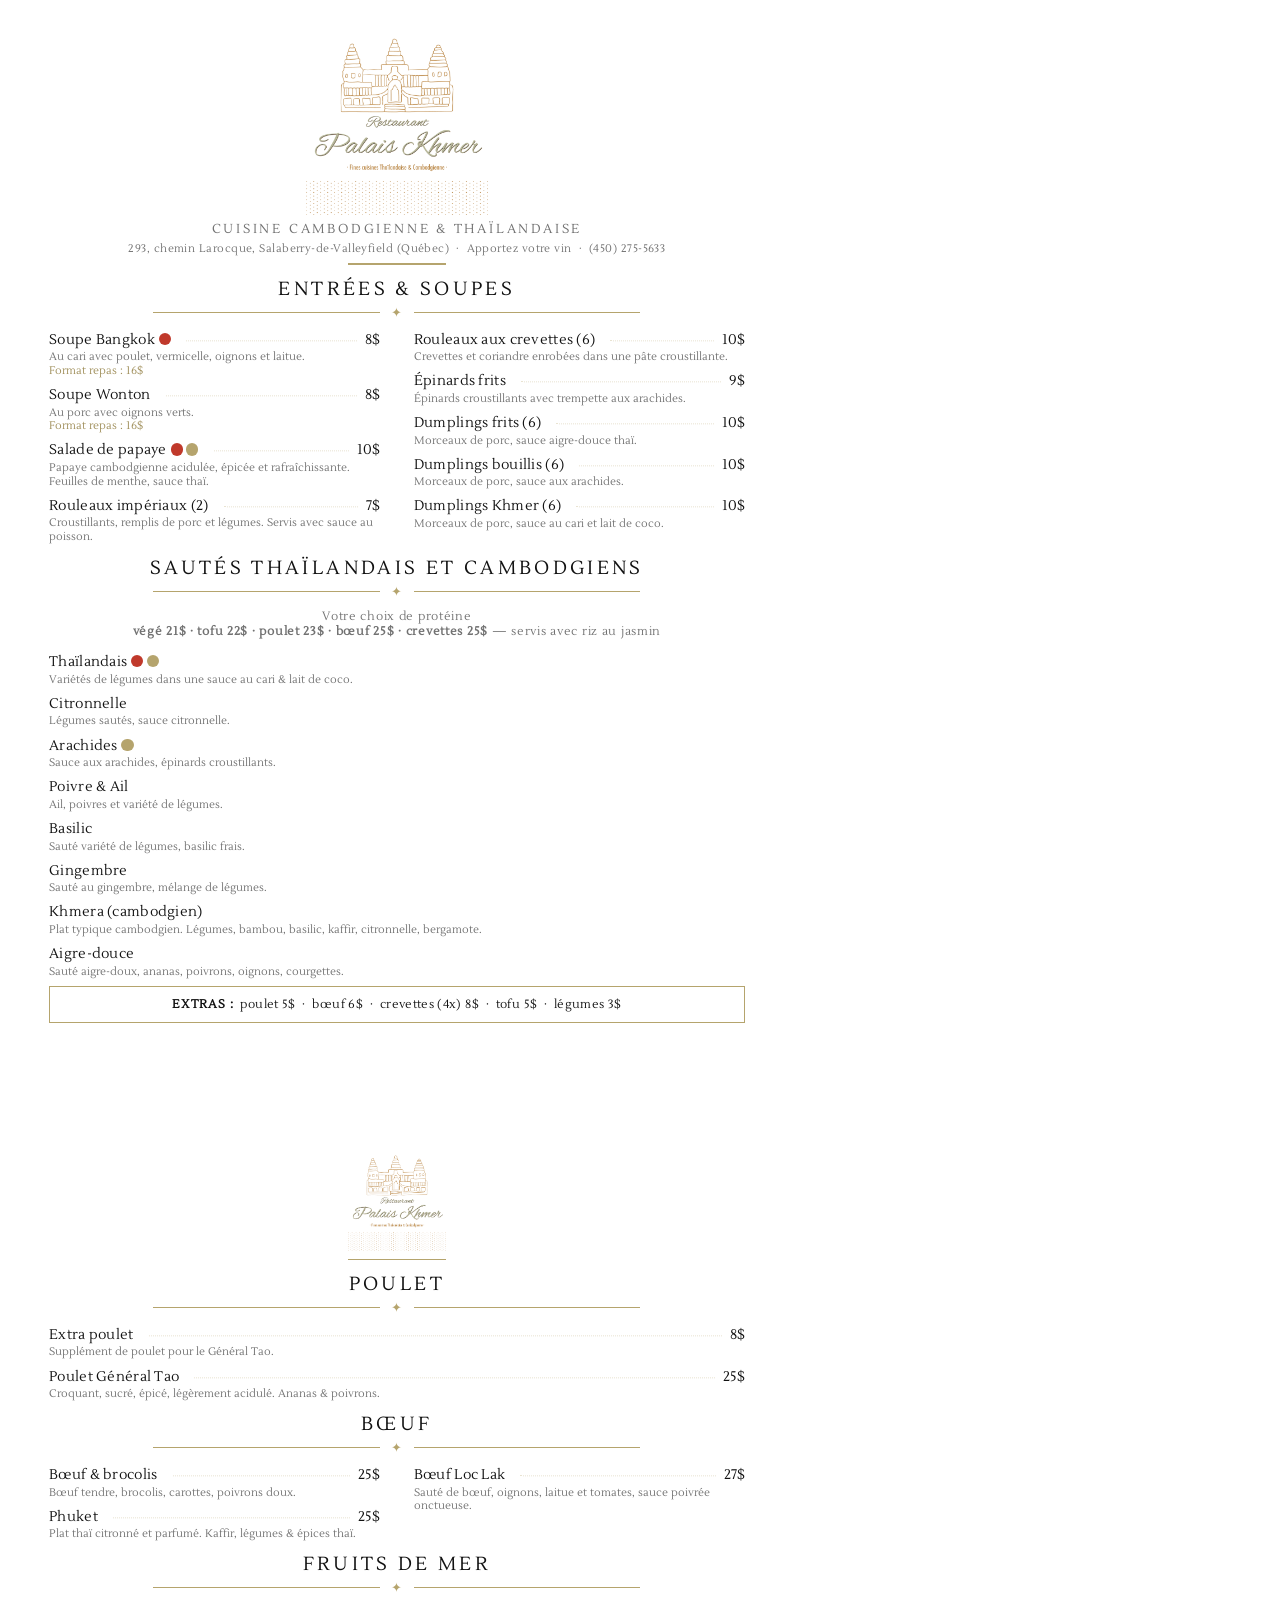
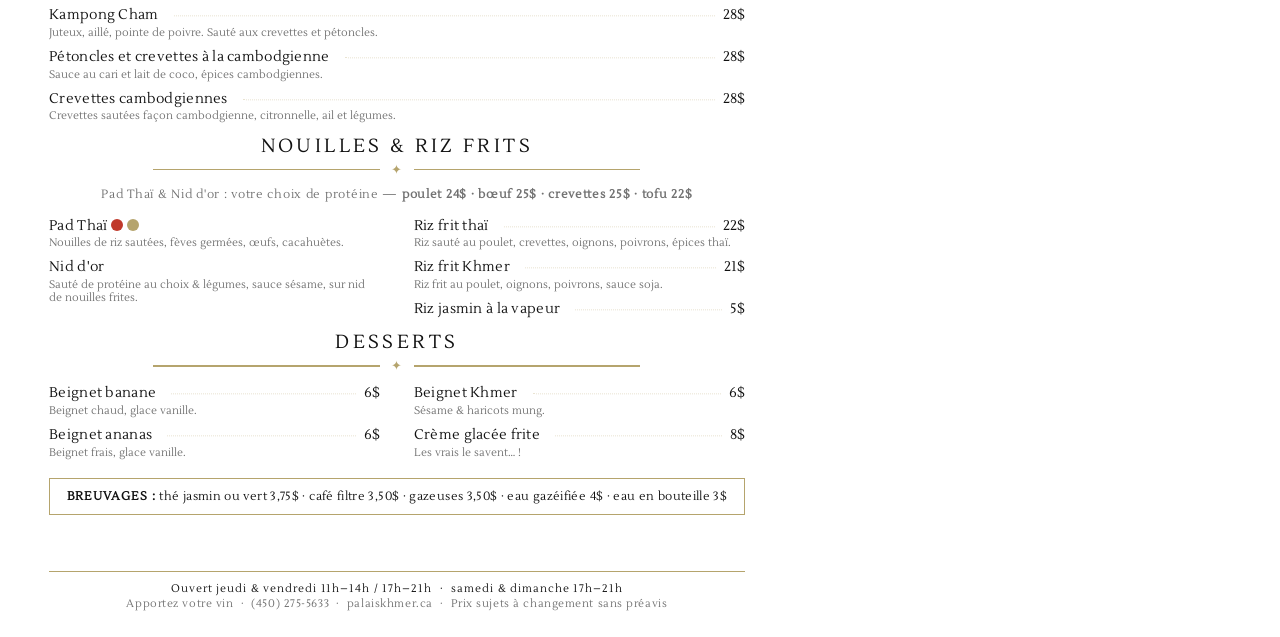
<file: print_menu_takeout.html>
<!DOCTYPE html>
<html lang="fr">
<head>
<meta charset="utf-8"/>
<title>Menu — Palais Khmer</title>
<style>
@import url('https://fonts.googleapis.com/css2?family=Lustria&display=swap');
@page { margin: 0; size: A4; }
* { box-sizing: border-box; }
body {
    font-family: 'Lustria', 'Georgia', serif;
    color: #111111;
    background: #fff;
    margin: 0;
    padding: 0;
}
.page {
    width: 210mm;
    height: 296mm;
    padding: 9mm 13mm 24mm;
    page-break-after: always;
    position: relative;
    overflow: hidden;
}
.page:last-child { page-break-after: auto; }

/* ---------- header ---------- */
.masthead { text-align: center; margin-bottom: 2mm; }
.masthead img.logo {
    width: 48mm; height: auto;
    display: block; margin: 0 auto;
}
.masthead h1 {
    font-size: 24pt; letter-spacing: .14em; margin: 2.5mm 0 1mm;
    text-transform: uppercase; font-weight: 400;
}
.masthead .tagline {
    font-size: 9.5pt; color: #717171; letter-spacing: .22em;
    text-transform: uppercase; margin-top: 1.5mm;
}
.masthead .addr {
    font-size: 8.5pt; color: #717171; margin-top: 1mm; letter-spacing: .04em;
}
.gold-divider {
    width: 26mm; height: 1.4pt; background: #b5a46d;
    margin: 2mm auto 2mm;
}

/* ---------- section headings ---------- */
h2.section {
    text-align: center; font-size: 14pt; font-weight: 400;
    text-transform: uppercase; letter-spacing: .18em;
    margin: 3mm 0 .8mm;
}
.section-sub {
    text-align: center; font-size: 9pt; color: #717171;
    letter-spacing: .06em; margin-bottom: 3.5mm;
}
.section-rule {
    display: flex; align-items: center; gap: 3mm; margin: 0 auto 2.4mm; width: 70%;
}
.section-rule::before, .section-rule::after {
    content: ""; flex: 1; height: .9pt; background: #b5a46d;
}
.section-rule span { color: #b5a46d; font-size: 10pt; }

/* ---------- items ---------- */
.item {
    margin-bottom: 2mm;
}
.item img.thumb {
    width: 10.5mm; height: 10.5mm; border-radius: 50%; object-fit: cover;
    border: .8pt solid #d8c99a; flex: none; margin-top: .5mm;
}
.item { break-inside: avoid; }
.item .body { flex: 1; }
.item .line {
    display: flex; align-items: baseline; gap: 2mm;
}
.item .name {
    font-size: 10.8pt; letter-spacing: .02em;
    background: #fff; padding-right: 2mm; z-index: 2; flex: none; max-width: 60%;
}
.item .dots {
    flex: 1; border-bottom: .7pt dotted #d8cdad;
    transform: translateY(-2pt);
    opacity: .55;
}
.item .price {
    font-size: 10.8pt; color: #111; flex: none;
}
.item .desc {
    font-size: 8pt; color: #717171; line-height: 1.28; margin-top: .4mm;
}
.item .desc .variant { color: #9f8e59; }
.chip {
    display:inline-block; width: 3.2mm; height: 3.2mm; border-radius: 50%;
    vertical-align: -0.3mm; margin-left: 1mm;
}
.chip.spicy { background: #c0392b; }
.chip.peanut { background: #b5a46d; }

/* ---------- extras strip ---------- */
.extras {
    border: .9pt solid #b5a46d; padding: 2.6mm 4mm; margin: 2mm 0 0;
    font-size: 9pt; text-align: center; letter-spacing: .03em;
}
.extras b { letter-spacing: .08em; }

/* ---------- footer ---------- */
.page-foot {
    position: absolute; bottom: 7mm; left: 13mm; right: 13mm;
    text-align: center; font-size: 8.4pt; color: #717171;
    border-top: .7pt solid #b5a46d; padding-top: 2.5mm;
    letter-spacing: .05em;
}
.page-foot .hours { color: #111; letter-spacing: .08em; }

/* two-column where useful */
.cols2 { column-count: 2; column-gap: 9mm; }
.masthead.compact img.logo { width: 26mm; }
.masthead.compact h1 { font-size: 16pt; margin: 1.5mm 0 .5mm; }
.masthead.compact .gold-divider { margin: 2mm auto 1mm; }
</style>
</head>
<body>

<!-- ================= PAGE 1 ================= -->
<div class="page">
  <div class="masthead">
    <img class="logo" src="assets/img/logo-palaiskhmer_transp-square.png" alt="Palais Khmer"/>
    <div class="tagline">Cuisine cambodgienne &amp; thaïlandaise</div>
    <div class="addr">293, chemin Larocque, Salaberry-de-Valleyfield (Québec) &nbsp;·&nbsp; Apportez votre vin &nbsp;·&nbsp; (450) 275-5633</div>
    <div class="gold-divider"></div>
  </div>

  <h2 class="section">Entrées &amp; soupes</h2>
  <div class="section-rule"><span>✦</span></div>

  <div class="cols2">
  <div class="item"><div class="body"><div class="line"><span class="name">Soupe Bangkok<span class="chip spicy"></span></span><span class="dots"></span><span class="price">8$</span></div>
    <div class="desc">Au cari avec poulet, vermicelle, oignons et laitue.<br/><span class="variant">Format repas : 16$</span></div></div>
  </div>
  <div class="item"><div class="body"><div class="line"><span class="name">Soupe Wonton</span><span class="dots"></span><span class="price">8$</span></div>
    <div class="desc">Au porc avec oignons verts.<br/><span class="variant">Format repas : 16$</span></div></div>
  </div>
  <div class="item"><div class="body"><div class="line"><span class="name">Salade de papaye<span class="chip spicy"></span><span class="chip peanut"></span></span><span class="dots"></span><span class="price">10$</span></div>
    <div class="desc">Papaye cambodgienne acidulée, épicée et rafraîchissante. Feuilles de menthe, sauce thaï.</div></div>
  </div>
  <div class="item"><div class="body"><div class="line"><span class="name">Rouleaux impériaux (2)</span><span class="dots"></span><span class="price">7$</span></div>
    <div class="desc">Croustillants, remplis de porc et légumes. Servis avec sauce au poisson.</div></div>
  </div>
  <div class="item"><div class="body"><div class="line"><span class="name">Rouleaux aux crevettes (6)</span><span class="dots"></span><span class="price">10$</span></div>
    <div class="desc">Crevettes et coriandre enrobées dans une pâte croustillante.</div></div>
  </div>
  <div class="item"><div class="body"><div class="line"><span class="name">Épinards frits</span><span class="dots"></span><span class="price">9$</span></div>
    <div class="desc">Épinards croustillants avec trempette aux arachides.</div></div>
  </div>
  <div class="item"><div class="body"><div class="line"><span class="name">Dumplings frits (6)</span><span class="dots"></span><span class="price">10$</span></div>
    <div class="desc">Morceaux de porc, sauce aigre-douce thaï.</div></div>
  </div>
  <div class="item"><div class="body"><div class="line"><span class="name">Dumplings bouillis (6)</span><span class="dots"></span><span class="price">10$</span></div>
    <div class="desc">Morceaux de porc, sauce aux arachides.</div></div>
  </div>
  <div class="item"><div class="body"><div class="line"><span class="name">Dumplings Khmer (6)</span><span class="dots"></span><span class="price">10$</span></div>
    <div class="desc">Morceaux de porc, sauce au cari et lait de coco.</div></div>
  </div>
  </div>

  <h2 class="section">Sautés thaïlandais et cambodgiens</h2>
  <div class="section-rule"><span>✦</span></div>
  <div class="section-sub">Votre choix de protéine<br/><b>végé 21$ · tofu 22$ · poulet 23$ · bœuf 25$ · crevettes 25$</b> — servis avec riz au jasmin</div>

  <div class="item"><div class="body"><div class="line"><span class="name">Thaïlandais<span class="chip spicy"></span><span class="chip peanut"></span></span></div>
    <div class="desc">Variétés de légumes dans une sauce au cari &amp; lait de coco.</div></div>
  </div>
  <div class="item"><div class="body"><div class="line"><span class="name">Citronnelle</span></div>
    <div class="desc">Légumes sautés, sauce citronnelle.</div></div>
  </div>
  <div class="item"><div class="body"><div class="line"><span class="name">Arachides<span class="chip peanut"></span></span></div>
    <div class="desc">Sauce aux arachides, épinards croustillants.</div></div>
  </div>
  <div class="item"><div class="body"><div class="line"><span class="name">Poivre &amp; Ail</span></div>
    <div class="desc">Ail, poivres et variété de légumes.</div></div>
  </div>
  <div class="item"><div class="body"><div class="line"><span class="name">Basilic</span></div>
    <div class="desc">Sauté variété de légumes, basilic frais.</div></div>
  </div>
  <div class="item"><div class="body"><div class="line"><span class="name">Gingembre</span></div>
    <div class="desc">Sauté au gingembre, mélange de légumes.</div></div>
  </div>
  <div class="item"><div class="body"><div class="line"><span class="name">Khmera (cambodgien)</span></div>
    <div class="desc">Plat typique cambodgien. Légumes, bambou, basilic, kaffir, citronnelle, bergamote.</div></div>
  </div>
  <div class="item"><div class="body"><div class="line"><span class="name">Aigre-douce</span></div>
    <div class="desc">Sauté aigre-doux, ananas, poivrons, oignons, courgettes.</div></div>
  </div>

  <div class="extras"><b>EXTRAS :</b> &nbsp;poulet 5$ &nbsp;·&nbsp; bœuf 6$ &nbsp;·&nbsp; crevettes (4x) 8$ &nbsp;·&nbsp; tofu 5$ &nbsp;·&nbsp; légumes 3$</div>

</div>

<!-- ================= PAGE 2 ================= -->
<div class="page">
  <div class="masthead compact">
    <img class="logo" src="assets/img/logo-palaiskhmer_transp-square.png" alt="Palais Khmer"/>
    <div class="gold-divider"></div>
  </div>

  <h2 class="section">Poulet</h2>
  <div class="section-rule"><span>✦</span></div>
  <div class="item">
    <div class="body"><div class="line"><span class="name">Extra poulet</span><span class="dots"></span><span class="price">8$</span></div>
    <div class="desc">Supplément de poulet pour le Général Tao.</div></div>
  </div>
  <div class="item"><div class="body"><div class="line"><span class="name">Poulet Général Tao</span><span class="dots"></span><span class="price">25$</span></div>
    <div class="desc">Croquant, sucré, épicé, légèrement acidulé. Ananas &amp; poivrons.</div></div>
  </div>
  
  
  

<h2 class="section">Bœuf</h2>
  <div class="section-rule"><span>✦</span></div>
  <div class="cols2">

  

  <div class="item"><div class="body"><div class="line"><span class="name">Bœuf &amp; brocolis</span><span class="dots"></span><span class="price">25$</span></div>
    <div class="desc">Bœuf tendre, brocolis, carottes, poivrons doux.</div></div>
  </div>
  
  
  <div class="item"><div class="body"><div class="line"><span class="name">Phuket</span><span class="dots"></span><span class="price">25$</span></div>
    <div class="desc">Plat thaï citronné et parfumé. Kaffir, légumes &amp; épices thaï.</div></div>
  </div>
  <div class="item"><div class="body"><div class="line"><span class="name">Bœuf Loc Lak</span><span class="dots"></span><span class="price">27$</span></div>
    <div class="desc">Sauté de bœuf, oignons, laitue et tomates, sauce poivrée onctueuse.</div></div>
  </div>
  </div>
  <h2 class="section">Fruits de mer</h2>
  <div class="section-rule"><span>✦</span></div>
  

  <div class="item"><div class="body"><div class="line"><span class="name">Kampong Cham</span><span class="dots"></span><span class="price">28$</span></div>
    <div class="desc">Juteux, aillé, pointe de poivre. Sauté aux crevettes et pétoncles.</div></div>
  </div>
  <div class="item"><div class="body"><div class="line"><span class="name">Pétoncles et crevettes à la cambodgienne</span><span class="dots"></span><span class="price">28$</span></div>
    <div class="desc">Sauce au cari et lait de coco, épices cambodgiennes.</div></div>
  </div>
  <div class="item"><div class="body"><div class="line"><span class="name">Crevettes cambodgiennes</span><span class="dots"></span><span class="price">28$</span></div>
    <div class="desc">Crevettes sautées façon cambodgienne, citronnelle, ail et légumes.</div></div>
  </div>

  <h2 class="section">Nouilles &amp; riz frits</h2>
  <div class="section-rule"><span>✦</span></div>
  <div class="section-sub">Pad Thaï &amp; Nid d'or : votre choix de protéine — <b>poulet 24$ · bœuf 25$ · crevettes 25$ · tofu 22$</b></div>
  


  
  <div class="cols2">
  <div class="item"><div class="body"><div class="line"><span class="name">Pad Thaï<span class="chip spicy"></span><span class="chip peanut"></span></span></div>
    <div class="desc">Nouilles de riz sautées, fèves germées, œufs, cacahuètes.</div></div>
  </div>
  <div class="item"><div class="body"><div class="line"><span class="name">Nid d'or</span></div>
    <div class="desc">Sauté de protéine au choix &amp; légumes, sauce sésame, sur nid de nouilles frites.</div></div>
  </div>
  <div class="item"><div class="body"><div class="line"><span class="name">Riz frit thaï</span><span class="dots"></span><span class="price">22$</span></div>
    <div class="desc">Riz sauté au poulet, crevettes, oignons, poivrons, épices thaï.</div></div>
  </div>
  <div class="item"><div class="body"><div class="line"><span class="name">Riz frit Khmer</span><span class="dots"></span><span class="price">21$</span></div>
    <div class="desc">Riz frit au poulet, oignons, poivrons, sauce soja.</div></div>
  </div>
  <div class="item"><div class="body"><div class="line"><span class="name">Riz jasmin à la vapeur</span><span class="dots"></span><span class="price">5$</span></div></div>
  </div>
  </div>

  <h2 class="section">Desserts</h2>
  <div class="section-rule"><span>✦</span></div>
  <div class="cols2">
  <div class="item"><div class="body"><div class="line"><span class="name">Beignet banane</span><span class="dots"></span><span class="price">6$</span></div>
    <div class="desc">Beignet chaud, glace vanille.</div></div>
  </div>
  <div class="item"><div class="body"><div class="line"><span class="name">Beignet ananas</span><span class="dots"></span><span class="price">6$</span></div>
    <div class="desc">Beignet frais, glace vanille.</div></div>
  </div>
  <div class="item"><div class="body"><div class="line"><span class="name">Beignet Khmer</span><span class="dots"></span><span class="price">6$</span></div>
    <div class="desc">Sésame &amp; haricots mung.</div></div>
  </div>
  <div class="item"><div class="body"><div class="line"><span class="name">Crème glacée frite</span><span class="dots"></span><span class="price">8$</span></div>
    <div class="desc">Les vrais le savent… !</div></div>
  </div>
  </div>
  <div class="extras" style="margin-top:3mm"><b>BREUVAGES :</b> thé jasmin ou vert 3,75$ · café filtre 3,50$ · gazeuses 3,50$ · eau gazéifiée 4$ · eau en bouteille 3$</div>

  <div class="page-foot">
    <span class="hours">Ouvert jeudi &amp; vendredi 11h–14h / 17h–21h &nbsp;·&nbsp; samedi &amp; dimanche 17h–21h</span><br/>
    Apportez votre vin &nbsp;·&nbsp; (450) 275-5633 &nbsp;·&nbsp; palaiskhmer.ca &nbsp;·&nbsp; Prix sujets à changement sans préavis
  </div>
</div>

</body>
</html>
</file>
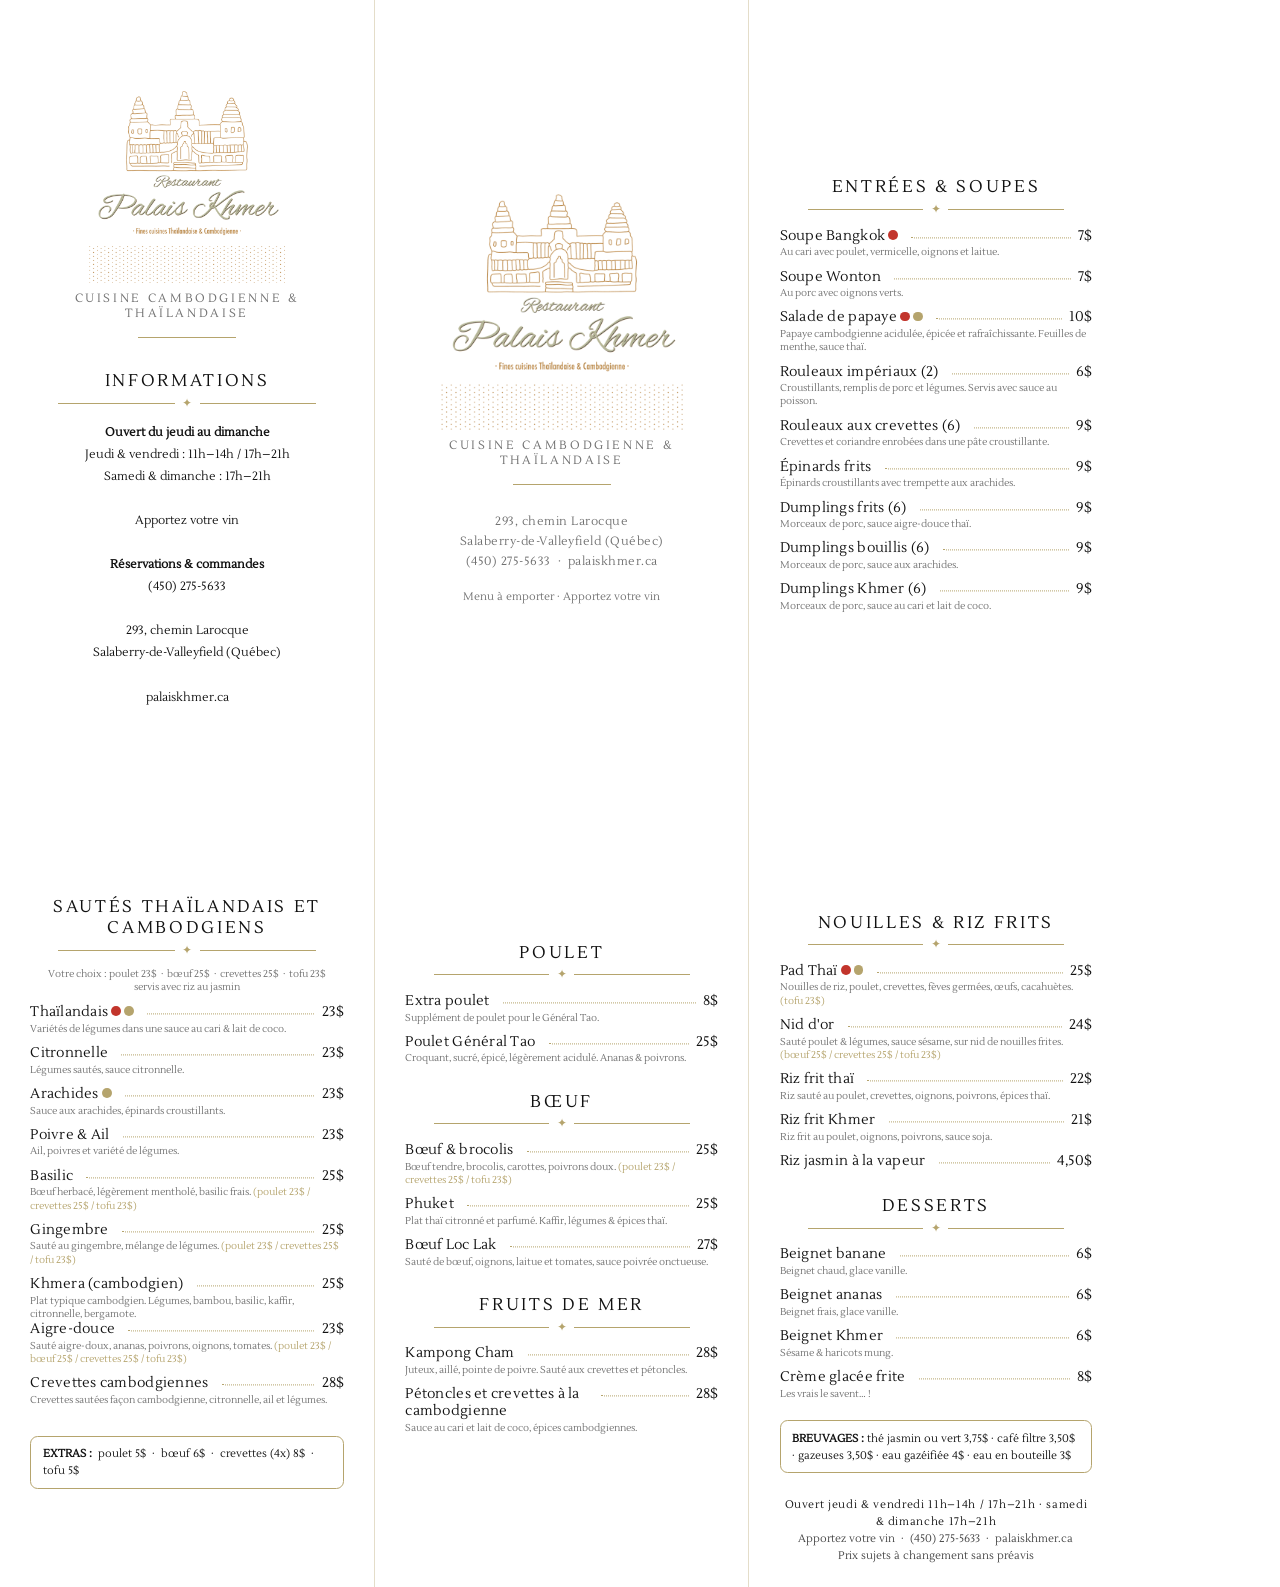
<file: print_menu_trifold.html>
<!DOCTYPE html>
<html lang="fr">
<head>
<meta charset="utf-8"/>
<title>Menu à emporter — Palais Khmer (tri-fold)</title>
<style>
@import url('https://fonts.googleapis.com/css2?family=Lustria&display=swap');
@page { margin: 0; size: A4 landscape; }
* { box-sizing: border-box; }
body {
    font-family: 'Lustria', 'Georgia', serif;
    color: #111111;
    background: #fff;
    margin: 0;
    padding: 0;
}
.side {
    width: 297mm; height: 210mm;
    display: flex;
    page-break-after: always;
    position: relative;
}
.side:last-child { page-break-after: auto; }
.panel {
    width: 99mm;
    padding: 9mm 8mm;
    overflow: hidden;
    display: flex; flex-direction: column; justify-content: center;
    position: relative;
}
.panel + .panel { border-left: .4pt solid #e4ddc9; }

/* ---------- inside ---------- */
.logo-wrap { text-align: center; }
.logo-wrap img { width: 52mm; height: auto; }
.tagline {
    font-size: 9pt; color: #717171; letter-spacing: .22em;
    text-transform: uppercase; text-align: center; margin-top: 1mm;
}
h2.section {
    text-align: center; font-size: 12.5pt; font-weight: 400;
    text-transform: uppercase; letter-spacing: .16em;
    margin: 4.5mm 0 1.2mm;
}
.panel h2:first-child { margin-top: 1mm; }
.section-rule {
    display: flex; align-items: center; gap: 2mm;
    margin: 0 auto 2.6mm; width: 82%;
}
.section-rule::before, .section-rule::after {
    content: ""; flex: 1; height: .7pt; background: #b5a46d;
}
.section-rule span { color: #b5a46d; font-size: 9pt; }
.item { margin-bottom: 2.4mm; }
.line { display: flex; align-items: baseline; gap: 2mm; }
.name {
    font-size: 10.2pt; letter-spacing: .02em;
    background: #fff; padding-right: 1.5mm; z-index: 2; flex: none; max-width: 60%;
}
.dots {
    flex: 1; border-bottom: .6pt dotted #b5a46d;
    transform: translateY(-1.2pt);
}
.price { font-size: 10.2pt; color: #111; flex: none; }
.desc { font-size: 7.8pt; color: #717171; line-height: 1.28; margin-top: .4mm; }
.variant { color: #b5a46d; }
.chip { display:inline-block; width:2.6mm; height:2.6mm; border-radius:50%; margin-left:.8mm; vertical-align:baseline; }
.chip.spicy { background:#c2352c; }
.chip.peanut { background:#b5a46d; }

.extras {
    border: .8pt solid #b5a46d; border-radius: 2mm;
    padding: 2.2mm 3mm; font-size: 8.6pt; line-height: 1.5;
}
.foot {
    position: absolute; bottom: 6mm; left: 8mm; right: 8mm;
    text-align: center; font-size: 8.2pt; color: #444;
    line-height: 1.55;
}
.foot .hours { color: #111; letter-spacing: .06em; }

/* cover panel */
.cover { display: flex; flex-direction: column; align-items: center; justify-content: center; text-align: center; }
.cover .logo-wrap img { width: 64mm; }
.cover .addr { font-size: 9pt; color: #717171; margin-top: 3mm; letter-spacing: .04em; line-height: 1.7; }
.gold-divider { width: 26mm; height: 1.2pt; background: #b5a46d; margin: 4mm auto; }
.note { font-size: 8.4pt; color: #717171; margin-top: 4mm; line-height: 1.6; }
</style>
</head>
<body>

<!-- ============ RECTO (outside): [back | front-cover | flap] ============ -->
<div class="side">
  <div class="panel">
    <!-- BACK PANEL (folds in, glue flap later) : horaires + infos -->
    <div class="logo-wrap"><img src="assets/img/logo-palaiskhmer_transp-square.png" alt="Palais Khmer"/></div>
    <div class="tagline">Cuisine cambodgienne &amp; thaïlandaise</div>
    <div class="gold-divider"></div>
    <h2 class="section">Informations</h2>
    <div class="section-rule"><span>✦</span></div>
    <div style="font-size:9.2pt; line-height:1.8; text-align:center;">
      <b>Ouvert du jeudi au dimanche</b><br/>
      Jeudi &amp; vendredi : 11h–14h / 17h–21h<br/>
      Samedi &amp; dimanche : 17h–21h<br/><br/>
      Apportez votre vin<br/><br/>
      <b>Réservations &amp; commandes</b><br/>
      (450) 275-5633<br/><br/>
      293, chemin Larocque<br/>
      Salaberry-de-Valleyfield (Québec)<br/><br/>
      palaiskhmer.ca
    </div>
  </div>

  <div class="panel cover">
    <div class="logo-wrap"><img src="assets/img/logo-palaiskhmer_transp-square.png" alt="Palais Khmer"/></div>
    <div class="tagline">Cuisine cambodgienne &amp; thaïlandaise</div>
    <div class="gold-divider"></div>
    <div class="addr">
      293, chemin Larocque<br/>
      Salaberry-de-Valleyfield (Québec)<br/>
      (450) 275-5633 &nbsp;·&nbsp; palaiskhmer.ca
    </div>
    <div class="note">Menu à emporter · Apportez votre vin</div>
  </div>

  <div class="panel">
    <!-- FLAP (first panel seen when folded) : entrées -->
    <h2 class="section">Entrées &amp; soupes</h2>
    <div class="section-rule"><span>✦</span></div>
<div class="item"><div class="body"><div class="line"><span class="name">Soupe Bangkok<span class="chip spicy"></span></span><span class="dots"></span><span class="price">7$</span></div>
    <div class="desc">Au cari avec poulet, vermicelle, oignons et laitue.</div></div>
  </div><div class="item"><div class="body"><div class="line"><span class="name">Soupe Wonton</span><span class="dots"></span><span class="price">7$</span></div>
    <div class="desc">Au porc avec oignons verts.</div></div>
  </div><div class="item"><div class="body"><div class="line"><span class="name">Salade de papaye<span class="chip spicy"></span><span class="chip peanut"></span></span><span class="dots"></span><span class="price">10$</span></div>
    <div class="desc">Papaye cambodgienne acidulée, épicée et rafraîchissante. Feuilles de menthe, sauce thaï.</div></div>
  </div><div class="item"><div class="body"><div class="line"><span class="name">Rouleaux impériaux (2)</span><span class="dots"></span><span class="price">6$</span></div>
    <div class="desc">Croustillants, remplis de porc et légumes. Servis avec sauce au poisson.</div></div>
  </div><div class="item"><div class="body"><div class="line"><span class="name">Rouleaux aux crevettes (6)</span><span class="dots"></span><span class="price">9$</span></div>
    <div class="desc">Crevettes et coriandre enrobées dans une pâte croustillante.</div></div>
  </div><div class="item"><div class="body"><div class="line"><span class="name">Épinards frits</span><span class="dots"></span><span class="price">9$</span></div>
    <div class="desc">Épinards croustillants avec trempette aux arachides.</div></div>
  </div><div class="item"><div class="body"><div class="line"><span class="name">Dumplings frits (6)</span><span class="dots"></span><span class="price">9$</span></div>
    <div class="desc">Morceaux de porc, sauce aigre-douce thaï.</div></div>
  </div><div class="item"><div class="body"><div class="line"><span class="name">Dumplings bouillis (6)</span><span class="dots"></span><span class="price">9$</span></div>
    <div class="desc">Morceaux de porc, sauce aux arachides.</div></div>
  </div><div class="item"><div class="body"><div class="line"><span class="name">Dumplings Khmer (6)</span><span class="dots"></span><span class="price">9$</span></div>
    <div class="desc">Morceaux de porc, sauce au cari et lait de coco.</div></div>
  </div>
  </div>
</div>

<!-- ============ VERSO (inside) : 3 panels of menu ============ -->
<div class="side">
  <div class="panel">
    <h2 class="section">Sautés thaïlandais et cambodgiens</h2>
    <div class="section-rule"><span>✦</span></div>
    <div style="font-size:7.8pt; color:#717171; text-align:center; margin-bottom:2.6mm;">
      Votre choix : poulet 23$ &nbsp;·&nbsp; bœuf 25$ &nbsp;·&nbsp; crevettes 25$ &nbsp;·&nbsp; tofu 23$<br/>servis avec riz au jasmin
    </div>
<div class="item"><div class="body"><div class="line"><span class="name">Thaïlandais<span class="chip spicy"></span><span class="chip peanut"></span></span><span class="dots"></span><span class="price">23$</span></div>
    <div class="desc">Variétés de légumes dans une sauce au cari &amp; lait de coco.</div></div>
  </div><div class="item"><div class="body"><div class="line"><span class="name">Citronnelle</span><span class="dots"></span><span class="price">23$</span></div>
    <div class="desc">Légumes sautés, sauce citronnelle.</div></div>
  </div><div class="item"><div class="body"><div class="line"><span class="name">Arachides<span class="chip peanut"></span></span><span class="dots"></span><span class="price">23$</span></div>
    <div class="desc">Sauce aux arachides, épinards croustillants.</div></div>
  </div><div class="item"><div class="body"><div class="line"><span class="name">Poivre &amp; Ail</span><span class="dots"></span><span class="price">23$</span></div>
    <div class="desc">Ail, poivres et variété de légumes.</div></div>
  </div><div class="item"><div class="body"><div class="line"><span class="name">Basilic</span><span class="dots"></span><span class="price">25$</span></div>
    <div class="desc">Bœuf herbacé, légèrement mentholé, basilic frais. <span class="variant">(poulet 23$ / crevettes 25$ / tofu 23$)</span></div></div>
  </div><div class="item"><div class="body"><div class="line"><span class="name">Gingembre</span><span class="dots"></span><span class="price">25$</span></div>
    <div class="desc">Sauté au gingembre, mélange de légumes. <span class="variant">(poulet 23$ / crevettes 25$ / tofu 23$)</span></div></div>
  </div><div class="item"><div class="body"><div class="line"><span class="name">Khmera (cambodgien)</span><span class="dots"></span><span class="price">25$</span></div>
    <div class="desc">Plat typique cambodgien. Légumes, bambou, basilic, kaffir, citronnelle, bergamote.</div></div>
  <div class="item"><div class="body"><div class="line"><span class="name">Aigre-douce</span><span class="dots"></span><span class="price">23$</span></div>
    <div class="desc">Sauté aigre-doux, ananas, poivrons, oignons, tomates. <span class="variant">(poulet 23$ / bœuf 25$ / crevettes 25$ / tofu 23$)</span></div></div>
  </div>
  <div class="item"><div class="body"><div class="line"><span class="name">Crevettes cambodgiennes</span><span class="dots"></span><span class="price">28$</span></div>
    <div class="desc">Crevettes sautées façon cambodgienne, citronnelle, ail et légumes.</div></div>
  </div>
  </div>
    <div class="extras" style="margin-top:3mm"><b>EXTRAS :</b> &nbsp;poulet 5$ &nbsp;·&nbsp; bœuf 6$ &nbsp;·&nbsp; crevettes (4x) 8$ &nbsp;·&nbsp; tofu 5$</div>
  </div>

  <div class="panel">
    <h2 class="section">Poulet</h2>
    <div class="section-rule"><span>✦</span></div>
<div class="item">
    <div class="body"><div class="line"><span class="name">Extra poulet</span><span class="dots"></span><span class="price">8$</span></div>
    <div class="desc">Supplément de poulet pour le Général Tao.</div></div>
  </div><div class="item"><div class="body"><div class="line"><span class="name">Poulet Général Tao</span><span class="dots"></span><span class="price">25$</span></div>
    <div class="desc">Croquant, sucré, épicé, légèrement acidulé. Ananas &amp; poivrons.</div></div>
  </div>
    <h2 class="section">Bœuf</h2>
    <div class="section-rule"><span>✦</span></div>
<div class="item"><div class="body"><div class="line"><span class="name">Bœuf &amp; brocolis</span><span class="dots"></span><span class="price">25$</span></div>
    <div class="desc">Bœuf tendre, brocolis, carottes, poivrons doux. <span class="variant">(poulet 23$ / crevettes 25$ / tofu 23$)</span></div></div>
  </div><div class="item"><div class="body"><div class="line"><span class="name">Phuket</span><span class="dots"></span><span class="price">25$</span></div>
    <div class="desc">Plat thaï citronné et parfumé. Kaffir, légumes &amp; épices thaï.</div></div>
  </div><div class="item"><div class="body"><div class="line"><span class="name">Bœuf Loc Lak</span><span class="dots"></span><span class="price">27$</span></div>
    <div class="desc">Sauté de bœuf, oignons, laitue et tomates, sauce poivrée onctueuse.</div></div>
  </div>
    <h2 class="section">Fruits de mer</h2>
    <div class="section-rule"><span>✦</span></div>
<div class="item"><div class="body"><div class="line"><span class="name">Kampong Cham</span><span class="dots"></span><span class="price">28$</span></div>
    <div class="desc">Juteux, aillé, pointe de poivre. Sauté aux crevettes et pétoncles.</div></div>
  </div><div class="item"><div class="body"><div class="line"><span class="name">Pétoncles et crevettes à la cambodgienne</span><span class="dots"></span><span class="price">28$</span></div>
    <div class="desc">Sauce au cari et lait de coco, épices cambodgiennes.</div></div>
  </div>
  </div>

  <div class="panel">
    <h2 class="section">Nouilles &amp; riz frits</h2>
    <div class="section-rule"><span>✦</span></div>
<div class="item"><div class="body"><div class="line"><span class="name">Pad Thaï<span class="chip spicy"></span><span class="chip peanut"></span></span><span class="dots"></span><span class="price">25$</span></div>
    <div class="desc">Nouilles de riz, poulet, crevettes, fèves germées, œufs, cacahuètes. <span class="variant">(tofu 23$)</span></div></div>
  </div><div class="item"><div class="body"><div class="line"><span class="name">Nid d'or</span><span class="dots"></span><span class="price">24$</span></div>
    <div class="desc">Sauté poulet &amp; légumes, sauce sésame, sur nid de nouilles frites. <span class="variant">(bœuf 25$ / crevettes 25$ / tofu 23$)</span></div></div>
  </div><div class="item"><div class="body"><div class="line"><span class="name">Riz frit thaï</span><span class="dots"></span><span class="price">22$</span></div>
    <div class="desc">Riz sauté au poulet, crevettes, oignons, poivrons, épices thaï.</div></div>
  </div><div class="item"><div class="body"><div class="line"><span class="name">Riz frit Khmer</span><span class="dots"></span><span class="price">21$</span></div>
    <div class="desc">Riz frit au poulet, oignons, poivrons, sauce soja.</div></div>
  </div><div class="item"><div class="body"><div class="line"><span class="name">Riz jasmin à la vapeur</span><span class="dots"></span><span class="price">4,50$</span></div></div>
  </div>
    <h2 class="section">Desserts</h2>
    <div class="section-rule"><span>✦</span></div>
<div class="item"><div class="body"><div class="line"><span class="name">Beignet banane</span><span class="dots"></span><span class="price">6$</span></div>
    <div class="desc">Beignet chaud, glace vanille.</div></div>
  </div><div class="item"><div class="body"><div class="line"><span class="name">Beignet ananas</span><span class="dots"></span><span class="price">6$</span></div>
    <div class="desc">Beignet frais, glace vanille.</div></div>
  </div><div class="item"><div class="body"><div class="line"><span class="name">Beignet Khmer</span><span class="dots"></span><span class="price">6$</span></div>
    <div class="desc">Sésame &amp; haricots mung.</div></div>
  </div><div class="item"><div class="body"><div class="line"><span class="name">Crème glacée frite</span><span class="dots"></span><span class="price">8$</span></div>
    <div class="desc">Les vrais le savent… !</div></div>
  </div>
    <div class="extras" style="margin-top:3mm"><b>BREUVAGES :</b> thé jasmin ou vert 3,75$ · café filtre 3,50$ · gazeuses 3,50$ · eau gazéifiée 4$ · eau en bouteille 3$</div>
    <div class="foot">
      <span class="hours">Ouvert jeudi &amp; vendredi 11h–14h / 17h–21h · samedi &amp; dimanche 17h–21h</span><br/>
      Apportez votre vin &nbsp;·&nbsp; (450) 275-5633 &nbsp;·&nbsp; palaiskhmer.ca<br/>
      Prix sujets à changement sans préavis
    </div>
  </div>
</div>

</body>
</html>
</file>
<file: css/main.css>
/* 

Foxebiz - Multipurpose html template
Copyright 2019  www.mutationmedia.net 
Created by : mutationthemes  

*/

/* Table of Content ================================================== 

1.Preloader
2.Site wrapper
3.About
4.Reservation
5.Specials
6.Portfolio
7.Blog
8.Footer
9.Miscellaneous
10.Mediaqueries

-------------------------------------------------- */

/* --------------------------------------------------
	Consentement des cookies
-------------------------------------------------- */
.cookie-consent {
    position: fixed;
    bottom: 0;
    left: 0;
    width: 100%;
    background-color: #333;
    color: white;
    padding: 20px;
    text-align: center;
    z-index: 1000;
}

.cookie-consent p {
    margin: 0;
    padding: 0;
    font-size: 14px;
}

.cookie-consent a {
    color: #FFD700;
    text-decoration: underline;
}

.cookie-buttons {
    margin-top: 10px;
}

.cookie-btn {
    background-color: #FFD700;
    color: black;
    border: none;
    padding: 10px 20px;
    margin: 5px;
    cursor: pointer;
    font-size: 14px;
}

.cookie-btn:hover {
    background-color: #FFA500;
}


/*Preloader*/

/*Pure CSS hero slider - replaces flexslider, no JS needed*/
.css-slider {
    position: absolute;
    top: 0;
    left: 0;
    width: 100%;
    height: 100vh;
    overflow: hidden;
    z-index: 0;
}
.css-slide {
    position: absolute;
    top: 0;
    left: 0;
    width: 100%;
    height: 100%;
    background-size: cover;
    background-position: center center;
    background-repeat: no-repeat;
    opacity: 0;
    animation: cssSlideFade 18s infinite;
}
/* Stagger: derive the delay from the sibling index where supported (no per-child rules) */
.css-slide { animation-delay: calc((sibling-index() - 1) * 6s); }
@supports not (animation-delay: calc(sibling-index() * 0.1s)) {
    .css-slide:nth-child(1) { animation-delay: 0s; }
    .css-slide:nth-child(2) { animation-delay: 6s; }
    .css-slide:nth-child(3) { animation-delay: 12s; }
}
/* Respect users who ask for reduced motion: stop the infinite crossfade */
@media (prefers-reduced-motion: reduce) {
    .css-slide { animation: none; opacity: 0; }
    .css-slide:first-child { opacity: 1; }
}
.css-slider-overlay {
    position: absolute;
    top: 0;
    left: 0;
    width: 100%;
    height: 100%;
    background: linear-gradient(to bottom, rgba(41, 41, 41, .9) 10%, rgba(41, 41, 41, .5) 75%, rgba(41, 41, 41, .1) 100%);
    z-index: 1;
}
.hero-section {
    position: relative;
    height: 100vh;
    overflow: hidden;
}
@keyframes cssSlideFade {
    0%   { opacity: 0; }
    5%   { opacity: 1; }
    28%  { opacity: 1; }
    33%  { opacity: 0; }
    100% { opacity: 0; }
}
/*End pure CSS slider*/

 .loader {
     background: #ffffff;
     bottom: 0;
     height: 100%;
     left: 0;
     position: fixed;
     right: 0;
     top: 0;
     width: 100%;
     z-index: 10000;
}
 .loader-inner {
     left: 0;
     position: absolute;
     top: 50%;
     width: 100%;
     text-align: center;
     transform: translateY(-50%);
     -webkit-transform: translateY(-50%);
     -moz-transform: translateY(-50%);
     -ms-transform: translateY(-50%);
     -o-transform: translateY(-50%);
}
 .loading-spinner {
     width: 6.5rem;
     height: 6.5rem;
     animation: spinner-rotate 2s ease-in-out infinite;
     -webkit-animation: spinner-rotate 2s ease-in-out infinite;
     -moz-animation: spinner-rotate 2s ease-in-out infinite;
     -ms-animation: spinner-rotate 2s ease-in-out infinite;
     -o-animation: spinner-rotate 2s ease-in-out infinite;
}
 .spinner {
     animation: spinner-color 8s ease-in-out infinite, spinner-dash 2s ease-in-out infinite;
     -webkit-animation: spinner-color 8s ease-in-out infinite, spinner-dash 2s ease-in-out infinite;
     -moz-animation: spinner-color 8s ease-in-out infinite, spinner-dash 2s ease-in-out infinite;
     -ms-animation: spinner-color 8s ease-in-out infinite, spinner-dash 2s ease-in-out infinite;
     -o-animation: spinner-color 8s ease-in-out infinite, spinner-dash 2s ease-in-out infinite;
     stroke-linecap: round;
}
 @keyframes spinner-rotate {
     100% {
         transform: rotate(360deg);
         -webkit-transform: rotate(360deg);
         -moz-transform: trotate(360deg);
         -ms-transform: rotate(360deg);
         -o-transform: rotate(360deg);
    }
}

@keyframes spinner-color {
    0%, 100% {
        stroke: #b5a46d;
    }
    20% {
        stroke: #a29260;
    }
    40% {
        stroke: #b5a46d;
    }
    60% {
        stroke: #a29260;
    }
    80% {
        stroke: #b5a46d;
    }

    
}
 @keyframes spinner-dash {
     0% {
         stroke-dasharray: 1, 200;
         stroke-dashoffset: 0;
    }
     50% {
         stroke-dasharray: 90, 200;
         stroke-dashoffset: -35px;
    }
     100% {
         stroke-dasharray: 90, 200;
         stroke-dashoffset: -125px;
    }
}
/*End preloader*/

/*Site wrapper*/

.wrapper {
    position: relative;
    background-color: #ffffff;
}
/*End site wrapper*/

/* Hero Section*/

.header {
    position: relative;
}


.inner-hero {
    bottom: 0;
    left: 0;
    position: absolute;
    right: 0;
    top: 0;
    height: 100%;
    z-index: 10;
}

.hero-content {
    color: #ffffff;
    position: relative;
    text-align: center;
    top: 50%;
    transform: translateY(-50%);
    -webkit-transform: translateY(-50%);
    -moz-transform: translateY(-50%);
    -ms-transform: translateY(-50%);
    -o-transform: translateY(-50%);
}

.hero-svg {
    position: absolute;
    z-index: 2;
    display: block;
    fill: #ffffff;
    bottom: -45px;
}

.navbar-expand-lg .navbar-logo  {
    width:5rem;
}
.header-navbar {
    padding:0; 
}

.header-navbar .navbar-brand{
    padding-top: 1.2rem;
    padding-bottom: 1.2rem;
    padding-right: 1rem;
    border-right: 1px solid rgba(255, 255, 255, 0.15);
}



.navbar-expand-lg .navbar-nav .nav-link{
    color: #717171;
    position: relative;
    font-weight: 700;
    display: block;
    text-transform: uppercase;
    font-size: 10.5px;
    letter-spacing: .1rem;
}


.header-navbar-nav .dropdown-menu{
    border:none;
    box-shadow: none;
    border-top: 0;
    font-size: 0.875rem;
    min-width:14rem;
    border-radius: 0;
}

.header {
    background-color: #ffffff;
    position: fixed;
    width: 100%;
    z-index: 999;
    top: 0;
    left: 0;
}


.header .logo-light ,.header .bell-light {
    display: none;
}
.main-slider .slides li{
  
  padding-top: 25rem;
  padding-bottom: 12rem;
}
.header-navbar-nav .dropdown-item{
    color: #717171;
}

.header  .navbar-expand-lg .navbar-nav li:last-child .nav-link span{
  color: #111111;
}

.header-navbar-nav .dropdown-toggle, .header-navbar-nav .dropdown-menu a {
    cursor: pointer;
}
.header-navbar-nav .dropdown-item:hover, .header-navbar-nav .dropdown-item:focus{
    background-color: transparent;
}
.header-navbar-nav .dropdown-toggle:after {
    display: none;
}
.header-navbar-nav  .dropdown-arrow-inner {
    color: #5a5757;
   font-size: 0.75rem;
}

/* End hero Section*/

/* About*/

.card-gutters > .col, .card-gutters > [class*="col-"] {
    padding-right: 4px;
    padding-left: 4px;
}
.card-gutters {
    margin-right: -4px;
    margin-left: -4px;
}

/* End about*/

/* Reservation*/

 .reservation-card-container {
    position: relative;
    border: 1px solid rgba(0, 0, 0, .1);
    display: table;
    height: 100%;
    text-align: center;
    width: 100%;
}
.reservation-card .reservation-card-inner {
    display: table-cell;
    vertical-align: middle;
    width: 100%;
}
.no-gutters > .container-fluid > .row > .col, .no-gutters > .container-fluid > .row > [class*="col-"] {
    padding-right: 0;
    padding-left: 0;
}

/* End reservation*/

/* Specials*/

 .special .special-inner {
    position: relative;
    width: 100%;
    padding: 40px 45px;
}
.special .special-media {
    position: relative;
    overflow: hidden;
    width: 100%;
    min-height: 250px;
}
.special .special-media img {

    -o-object-fit: cover;
    object-fit: cover;
    -o-object-position: 50% 50%;
    object-position: 50% 50%;
    position: absolute;
    top: 0;
    left: 0;
    height: 100%;
    width: 100%;
}
.z-index-2{
  z-index: 2;
}

/* End specials*/


/*Menu*/

.menu-price {
    position: absolute;
    top: 2px;
    right: 0;
    font-size: .875rem;
    z-index: 2;
    background: #fff;
    padding-left: .125rem;
}
.dots-price {
    background-image: radial-gradient(circle closest-side, rgba(38, 38, 38, 0.3) 80%, #fff 10%);
    background-position: bottom;
    background-repeat: repeat-x;
    background-size: 2px 1px;
    display: block;
    height: 2px;
    margin: .957em 0;
    position: absolute;
    top: -2px;
    left: 0;
    right: 0;
    z-index: 1;
}
.nav-menu-tabs li a{
  padding-right: 1.175rem;
  padding-left: 1.175rem;
  text-transform: uppercase;
  font-size: .71875rem;

}
.nav-menu-tabs li:last-child a:before{
  content: none;
}
.nav-menu-tabs li a:before {
    content: "˜";
    display: block;
    position: absolute;
    bottom: -18px;
    right: -4px;
    font-size: 22px;
    font-weight: 300;
}

/*End menu*/


/* Portfolio*/
.grid-item , .grid-item img, .hover-effect,.hover-effect img{
    border-radius: 0;
}
/* End portfolio*/


/* Blog*/
.comments-list li:not(:last-child) .comment {
    margin-bottom: 1.5rem;
    overflow: hidden;
}
.comment + .comment {
    padding-left: 5%;
    margin-left: 5%;
    border-left: 5px solid #f9f5ec;
}
.form-label {
    display: block;
    font-size: 0.71875rem;
    font-weight: 700;
    color: #111111;
    text-transform: uppercase;
    letter-spacing: 0.0625rem;
}
/* End blog*/

/* Footer*/

.footer{
  position: relative;
  margin-top: 3.1rem; 
}
.footer-svg {
    position: absolute;
    z-index: 2;
    display: block;
    fill: #181818;
    top: -55px;
}
.footer .footer-logo{
    width: 3.8rem; 
}
.opening-hours-container {
    position: relative;
    display: inline-block;
    width: 100%;
    padding: 0.375rem 1.25rem;
    padding-left: 0;
}
.opening-hours-container .opening-hours-holder-inner .opening-hours-day-holder {
    padding-right: 1px;
}
.opening-hours-container .opening-hours-holder-inner .opening-hours-line {
    position: relative;
    width: 98%;
    bottom: 8px;
    border-bottom: 1px dotted #393939;
}
.opening-hours-container .opening-hours-holder-inner > * {
    display: table-cell;
    white-space: nowrap;
    -webkit-box-sizing: border-box;
    box-sizing: border-box;
}
.opening-hours-container .opening-hours-holder-inner .opening-hours-time {
    padding-left: 1px;
    color: #ccc;
    font-size: 0.8125rem;
}
ul.instafeed-list  {
    margin: 0 -4px;
    padding-top: 0.375rem;
}
ul.instafeed-list li {
    float: left;
    width: 33.333%;
    padding: 2px;
    margin: 0;
}
ul.instafeed-list li a{
  display: block;
  position: relative;
  overflow: hidden;
}

/* End footer*/

/*To the top*/

.scroll-to-top:not(.active) {
    opacity: 0;
    transform: translate3d(0, 20px, 0);
    -webkit-transform: translate3d(0, 20px, 0);
    -moz-transform: translate3d(0, 20px, 0);
    pointer-events: none;
}
.scroll-to-top.active:hover {
     transform: translate3d(0, -5px, 0);
     -webkit-transform: translate3d(0, -5px, 0);
     -moz-transform: translate3d(0, -5px, 0);
background-color: #a29260;
border-color: #9f8e59;
    color: #ffffff;
}
.scroll-to-top {
    position: fixed;
    width: 2.5rem;
    height: 2.5rem;
    background-color: #b5a46d;
    border:1px solid #b5a46d;
    text-align: center;
    right: 2.875rem;
    bottom: 3.6875rem;
    padding-top: .65rem;
    z-index: 100;
    color: #ffffff;
    font-size: 0.75rem;
    border-radius: 0.25rem;
}


/*End to the top*/

/*Miscellaneous*/

::-moz-selection {
    background: #b5a46d;
    color: #ffffff;
}
.background-img img {
     display: none;
}
 .background-img {
     width: 100%;
     height: 100%;
}
.background-img {
     background-attachment: scroll;
     background-clip: border-box;
     background-color: #ffffff;
     background-image: none;
     background-origin: padding-box;
     background-position: 50% 50% !important;
     background-repeat: repeat;
     background-size: cover !important;
     height: 100%;
     left: 0;
     position: absolute;
     top: 0;
     width: 100%;
     z-index: 0;
}
.background-img-hero {
    background-size: cover;
    background-repeat: no-repeat;
    background-position: top center;
}
 .gradient-overlay:before {

    background-repeat: repeat-x;
    position: absolute;
    top: 0;
    right: 0;
    bottom: 0;
    z-index: 0;
    width: 100%;
    height: 100%;
    content: "";
}
.gradient-overlay-dark:before {
    background-image: linear-gradient(to bottom, rgba(41, 41, 41, .9) 10%, rgba(41, 41, 41, .5) 75%, rgba(41, 41, 41, .1) 100%)
}
.max-width-xlg {
    max-width: 9rem;
}
.max-width-lg {
    max-width: 6rem;
}
.max-width-md {
    max-width: 3.5rem;
}
.max-width-sm {
    max-width: 2.5rem;
}
.max-width-xsm {
    max-width: 1.3rem;
    width: 1.45rem;
}
.avatar-md {
    width: 4rem;
    height:4rem;
}
.avatar-sm {
    width: 3rem;
    height: 3rem;
}
.avatar-lg{
    width: 7rem;
    height: 7rem;
}
.avatar-xs{
    width: 2rem;
    height: 2rem;
}
a,::before
{
    transition: all 0.3s ease 0s;
    -webkit-transition: all 0.3s ease 0s;
    -moz-transition: all 0.3s ease 0s;
    -ms-transition: all 0.3s ease 0s;
    -o-transition: all 0.3s ease 0s;
}
.shadow-lg {
  box-shadow: 0 0 40px rgba(38, 38, 38, 0.1) !important
}
.font-size-11-5 {
    font-size: .71875rem;
}
.font-size-12 {
    font-size: .75rem;
}
.font-size-13 {
    font-size:.8125rem;
}
.font-size-14 {
    font-size: .875rem;
}
.font-size-15 {
    font-size: .9375rem;
}
.font-size-75 {
    font-size: 75%;
}
.font-weight-100 {
    font-weight: 100;
}
.font-weight-300 {
    font-weight: 300;
}
.font-weight-400 {
    font-weight: 400;
}
.font-weight-500 {
    font-weight: 500;
}
.font-weight-600 {
    font-weight: 600;
}
.font-weight-700 {
    font-weight: 700;
}
.flex-fill {
    flex: 1 1 auto !important;
}
[class*="height-"] {
    display: flex;
}
[class*="height-"]:not(.align-items-initial) {
    align-items: center;
}

[class*="height-"][class*="container"] > .row {
    flex-grow: 1;
}
.btn-wide {
    min-width: 10rem;
}
a[data-toggle="tab"]:not([aria-selected="true"]) {
    color:#b5a46d;
}
a[data-toggle="tab"] {
    color: #a29260;
    transition: color .35s ease;
}
.form .form-icon {
    min-width: 3rem;
    font-size: 0.8125rem;
    position: relative;
}
.form .form-icon-inner {
    position: absolute;
    top: 50%;
    left: 50%;
    -webkit-transform: translate(-50%, -50%);
    transform: translate(-50%, -50%);
}
.social-icon {
    display: inline-block;
    vertical-align: middle;
    text-align: center;
    font-size: 1rem;
    transition: 0.3s ease-in-out;
    line-height: 2.2;
    color: #7a7a7a;
    background-color: transparent;
    font-size: 0.75rem;
    border-radius: 0.125rem;
    margin-right:10px;
}
.social-icon:hover{
   color: #ffffff;
}
.label-title {
    display: inline-block;
    font-weight: 400;
    font-size: 0.75rem;
    padding: 0.5rem 1rem;
    border-radius: 6.1875rem;
    color: #b5a46d;
    background-color: rgba(181, 164, 109, 0.1);
}

.hover-effect {
    position: relative;
    display: block;
    overflow: hidden;
}

.hover-effect-container {
  position: absolute;
  top: 50%;
  left: 50%;
  -webkit-transform: translate(-50%, -50%);
  transform: translate(-50%, -50%);
}
.hover-effect-icon-inner {
    position: absolute;
    top: 50%;
    left: 50%;
    -webkit-transform: translate(-50%, -50%);
    transform: translate(-50%, -50%);
}
.hover-effect:hover .hover-effect-icon {
    opacity: 1;
    -webkit-transform: scale(1);
    transform: scale(1);
}
.hover-effect-icon:hover, .media-lightbox-icon:focus {
    color: #fff;
}
.hover-effect-icon {
    display: inline-block;
    vertical-align: middle;
    text-align: center;
    color: #fff;
    background-color: #b5a46d;
    width: 2.25rem;
    height: 2.25rem;
    font-size: 0.75rem;
    border-radius: 50%;
    opacity: 0;
    transition: 0.4s;
    -webkit-transform: scale(0.7);
    transform: scale(0.7)
}
.hover-effect-icon-small{
    width: 1.75rem;
    height: 1.75rem;
    font-size: 0.6rem;

}
.btn-xs {
    font-size: 0.75rem;
    font-weight: 400;
    padding: 0.3125rem 0.9375rem;
    text-transform: none;
    letter-spacing: 0;
}
.btn-rounded {
    border-radius: 1.875rem;
}
.btn-beige {
    color: #b5a46d;
    background-color:#f9f5ec;
}
.btn-beige:hover {
    color: #ffffff;
    background-color: #b5a46d;
}
.btn-beige:not(:disabled):not(.disabled):active, .btn-beige:not(:disabled):not(.disabled).active,
.show > .btn-beige.dropdown-toggle {
 color: #ffffff;
    background-color: #b5a46d;
  
}
section,
.section {
    position: relative;
    overflow: hidden;
    width: 100%;
}
.spacer-lg {
    padding-top: 9rem;
    padding-bottom: 9rem;
}
.spacer-xlg {
    padding-top: 8rem;
    padding-bottom:8rem;
}
.spacer-xlg-alt {
    padding-top: 11rem;
    padding-bottom:8rem;
}
section.hero {
    padding-top: 11rem;
    padding-bottom:9rem;
}

div[class*="col-"].spacer-one-bottom-lg, .spacer-one-bottom-lg{
    padding-bottom: 8rem;
}
div[class*="col-"].spacer-one-top-lg, .spacer-one-top-lg{
    padding-top: 8rem;
}
div[class*="col-"].spacer-double-lg, .spacer-double-lg {
    padding-top: 8rem;
    padding-bottom: 8rem;
}
div[class*="col-"].spacer-one-bottom-md, .spacer-one-bottom-md{
    padding-bottom: 5rem;
}
div[class*="col-"].spacer-one-top-md, .spacer-one-top-md{
    padding-top: 5rem;
}
div[class*="col-"].spacer-double-md, .spacer-double-md {
    padding-top: 5rem;
    padding-bottom:5rem;
}
div[class*="col-"].spacer-one-bottom-sm, .spacer-one-bottom-sm{
    padding-bottom: 4rem;
}
div[class*="col-"].spacer-one-top-sm, .spacer-one-top-sm{
    padding-top: 4rem;
}
div[class*="col-"].spacer-double-sm, .spacer-double-sm {
    padding-top: 4rem;
    padding-bottom: 4rem;
}
div[class*="col-"].spacer-one-bottom-xs, .spacer-one-bottom-xs{
    padding-bottom: 2rem;
}
div[class*="col-"].spacer-one-top-xs, .spacer-one-top-xs{
    padding-top: 2rem;
}
div[class*="col-"].spacer-double-xs, .spacer-double-xs {
    padding-top: 2rem;
    padding-bottom: 2rem;
}
div[class*="col-"].spacer-one-bottom-xxs, .spacer-one-bottom-xxs{
    padding-bottom: 1.5rem;
}
div[class*="col-"].spacer-one-top-xxs, .spacer-one-top-xxs{
    padding-top: 1.5rem;
}
div[class*="col-"].spacer-double-xxs, .spacer-double-xxs {
    padding-top: 1.5rem;
    padding-bottom: 1.5rem;
}
.bg-gray{
    background-color: #fafafa;
}
.text-light-green {
    color: #a29260 !important;
}
.border-light{
  border: 1px solid ;
}
.letter-spacing-small{
  letter-spacing: 0.0625rem;
}

.letter-spacing-medium{
  letter-spacing: 0.1rem;
}
.font-alt{
  font-family: 'Lustria', serif;
}
.divider-border {
    width: 90px;
    height: 2px;
    background-color: #b5a46d;
}
.text-light-30 {
    color: rgba(255,255,255,.30) !important;
}

.list-group {
    list-style: none;
}
h1 > a, h2 > a, h3 > a, h4 > a, h5 > a, h6 > a, .h1 > a, .h2 > a, .h3 > a, .h4 > a, .h5 > a, .h6 > a {
    color: #111111;
}
h1 > a:hover, h2 > a:hover, h3 > a:hover, h4 > a:hover, h5 > a:hover, h6 > a:hover, .h1 > a:hover, .h2 > a:hover, .h3 > a:hover, .h4 > a:hover, .h5 > a:hover, .h6 > a:hover {

    color: #b5a46d;
}
.radius-0{
  border-radius: 0;
}
.textarea{
  resize: none;
}
.btn-social[href]:hover, .btn-social[href]:focus, .btn-social[href]:active,
 .btn-social[href].active, .btn-social[type]:hover, .btn-social[type]:focus, .btn-social[type]:active, .btn-social[type].active {
    color: #fff;
    background: #b5a46d;
}
.btn-social {
    position: relative;
    line-height: 0;
    font-size: 0.875rem;
    width: 3.3125rem;
    height: 3.3125rem;
    padding: 0;
    color: #999;
}
.btn-social-inner {
    position: absolute;
    top: 50%;
    left: 50%;
    -webkit-transform: translate(-50%, -50%);
    transform: translate(-50%, -50%);
}
.jarallax {
    position: relative;
    z-index: 0;
}
.jarallax > .jarallax-img {
    position: absolute;
    object-fit: cover;
    font-family: 'object-fit: cover;';
    top: 0;
    left: 0;
    width: 100%;
    height: 100%;
    z-index: -1;
}
.height-vh-100 {
    height: 100vh;
}
.height-vh-20{
  min-height: 20vh;
}
.flex-grow {
    flex-grow: 3;
}
.card-article-large {
    overflow: hidden;
}
.card-article-large .card-img-display {
    height: 100%;
    object-fit: cover;
}
.badge .badge-icon {
    height: 8px;
    margin-right: 2px;
}
.circle-divider{
  padding: 0 .7375rem;
  font-size: 1.225rem;
  position: relative;
  top: 1px;
}
/*End Miscellaneous*/

/*Mediaqueries*/
.btn-navbar-toggler{
    margin-top: 1.375rem;
    margin-bottom: 1.375rem;
    margin-top: 1rem;
    margin-bottom: 1rem;
    padding: 10px 13px;
    color: #111111;
    font-size: 1rem;
}
@media (max-width: 991px) {
  .navbar-expand-lg .btn-nav {
    padding-top: 1rem;
    padding-bottom: 1.375rem;
}
.font-size-md{
  font-size: 3rem;
}
}
@media (max-width: 991.98px) {
.header-navbar {
    padding:0; 
    max-height: 100vh;
    overflow-y: scroll;
}
   .footer{
  margin-top: 1.9rem;
}
.display-4{
  font-size: 3rem;
}
}
@media (min-width: 992px) {
.footer-svg {
    top: -75px;
}
.hero-svg {
    bottom: -25px;
}
.spacer-xlg {
    padding-top: 12rem;
    padding-bottom: 12rem;
}
.spacer-xlg-alt {
    padding-top: 12rem;
    padding-bottom: 12rem;
}

.header {
    position: absolute;
    left: 0;
    right: 0;
    top: 0;
    width: 100%;
    z-index: 1040;
    background-color: transparent;
}
.header  .logo-light ,.header .bell-light {
    display: block;
}
.header .navbar-expand-lg .navbar-nav .nav-link{
  color: #ffffff;
}
.header .header-navbar .navbar-brand, .header .navbar-expand-lg .navbar-nav .nav-link.nav-divider{
  border-color:rgba(255, 255, 255, 0.15);
}
.header.switched-header {
    background-color: #ffffff;
    left: 0;
    position: fixed;
    top: 0;
    width: 100%;
    z-index: 999;
}
.header  .navbar-expand-lg .navbar-nav li:last-child .nav-link span{
  color: #ffffff;
}
.header-section{
  border-bottom: 1px solid rgba(255, 255, 255, 0.15);
}
.header .logo-dark, .header .bell-dark {
    display: none
}
.header.switched-header .logo-dark, .header.switched-header .bell-dark {
    display: block;
}
.header.switched-header .logo-light ,.header.switched-header .bell-light {
    display: none;
}
.header.switched-header .header-navbar .navbar-brand, .header.switched-header .navbar-expand-lg .navbar-nav .nav-link.nav-divider{
  border-color:rgba(0, 0, 0, .1);
}
.header.switched-header .navbar-expand-lg .navbar-nav .nav-link{
  color: #717171;
}
.header.switched-header .navbar-expand-lg .navbar-nav li:last-child .nav-link span{
  color: #111111;
}
.header.switched-header .header-section{
  border-color: rgba(0, 0, 0, .1);
}
.navbar-expand-lg .navbar-nav .nav-link.nav-divider{
    border-left: 1px solid rgba(255, 255, 255, 0.15);
    border-right: 1px solid rgba(255, 255, 255, 0.15);
}
.navbar-expand-lg .navbar-nav li:nth-last-child(-n+3) .nav-link:before{
  content: none;
}
.navbar-expand-lg .navbar-nav .nav-link:before {
    content: "˜";
    display: block;
    position: absolute;
    bottom: 5px;
    right: -5px;
    font-size: 22px;
    font-weight: 300;
}
.header-navbar-nav .dropdown-menu{
    border:1px solid rgba(0, 0, 0, 0.1);
    box-shadow: 0 10px 40px 0px rgba(38, 38, 38, 0.1);
    border-top: 0;
    padding:1rem 0;
    font-size: 0.875rem;
    min-width:14rem;
    border-radius: 0;
}
.header-navbar-nav .dropdown-item{
    color: #717171;
    padding: .4rem 1.75rem;
}
.header-navbar-nav .dropdown-menu{
    margin-top: 3px;
}
.navbar-expand-lg {
    -ms-flex-wrap: wrap;
        flex-wrap: wrap;
}
.navbar-expand-lg .btn-nav {
    padding-left: 1rem;
}
.navbar-expand-lg .header-navbar-nav {
    -ms-flex-align: center;
        align-items: center;
    padding-top: 0;
    padding-bottom: 0;
    margin-left: 0;
    width: 100%;
}
.navbar-expand-lg .header-navbar-nav .nav-link {
    padding-top: 1.375rem;
    padding-bottom: 1.375rem;
    padding-right: 1.175rem;
    padding-left:1.175rem;
}
section.hero {
    padding-top: 10rem;
    padding-bottom:12rem;
}
.main-slider .slides li{
  height: 100vh;
}
.vertical-divider {
    position: relative;
}
.vertical-divider:after {
    position: absolute;
    top: 0;
    right: 0;
    height: 100%;
    border-right: 1px solid #e3e3e3;
    content: "";
 }
}
@media (max-width: 767.98px) {
   .footer{
  margin-top: 1.9rem;
}
}
@media(min-width:768px){
  .flex-md-row {
    flex-direction: row !important;
}
.card-article-large {
    min-height: 16rem;
}
.card-article-large .card-img-top {
    border-radius: 0.25rem 0 0 0.25rem;
 }

}
@media (max-width: 575px) {

.comments-list li:last-child, .comments-list li{
    padding-right: 0;
    padding-left: 0;
}
.display-3{
    font-size: 3.5rem;
  }
.display-4{
    font-size: 2.5rem;
}

h1, .h1{
    font-size: 2rem;
}

h2, .h2{
    font-size: 1.875rem
}
.footer{
  margin-top: 1.9rem;
}
}
/*End mediaqueries*/
</file>
<file: css/mobile-fixes.css>
/* Mobile quality fixes — added after audit (Sep 2026) */

/* Footer social icons: min 44x44px tap targets (WCAG 2.5.5 / iOS HIG) */
footer .social-icon {
    min-width: 44px;
    min-height: 44px;
    line-height: 44px;
    font-size: 1.125rem;
    margin-right: 4px;
}

/* Menu category tabs: comfortable touch height on small screens */
@media (max-width: 991.98px) {
    .nav-menu-tabs li a {
        display: inline-block;
        padding-top: .8rem;
        padding-bottom: .8rem;
    }
}

/* Hero logo: cap width so it never overflows narrow phones */
.hero-content img.img-fluid {
    max-width: min(100%, 600px);
}

/* Cookie banner buttons full-width stacked on phones */
@media (max-width: 575.98px) {
    .cookie-consent .cookie-btn,
    #cookieConsent .cookie-btn,
    .cookie-btn {
        display: block;
        width: 100%;
        margin-bottom: .5rem;
    }
}
</file>
